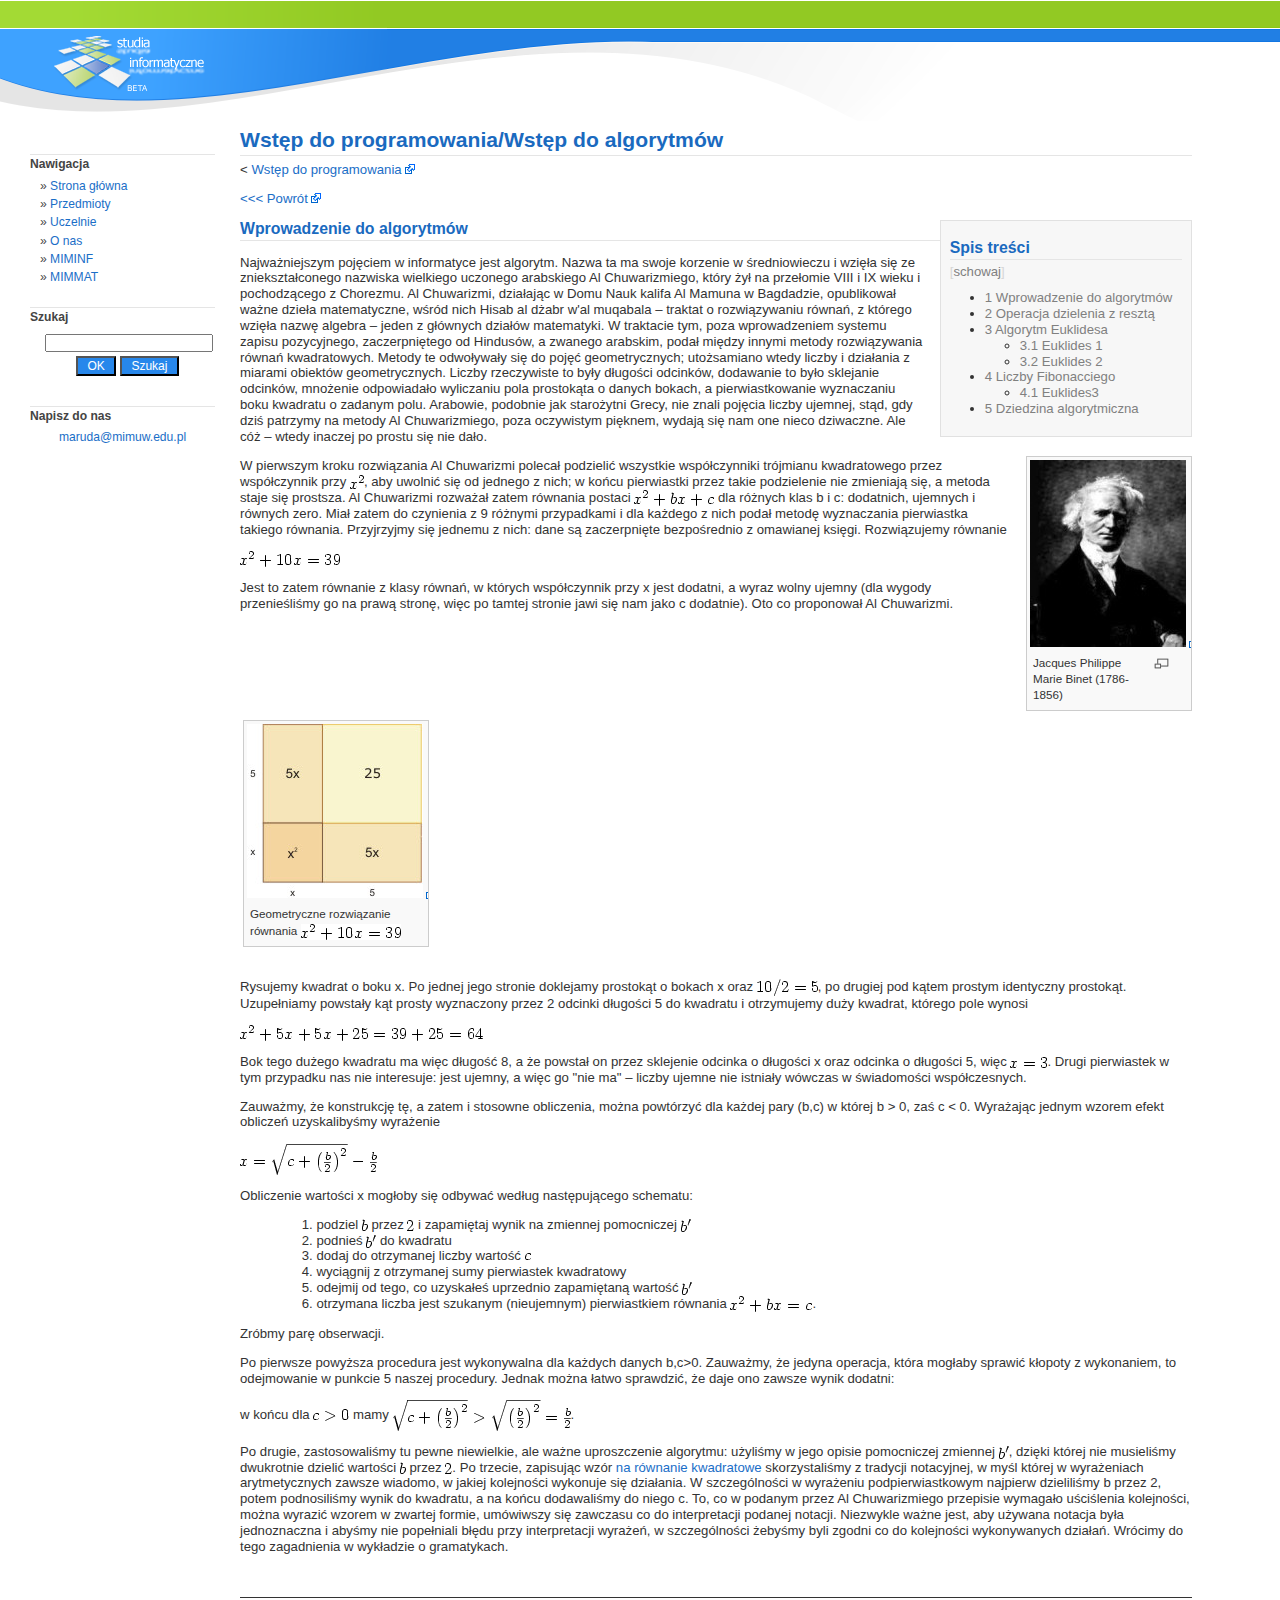
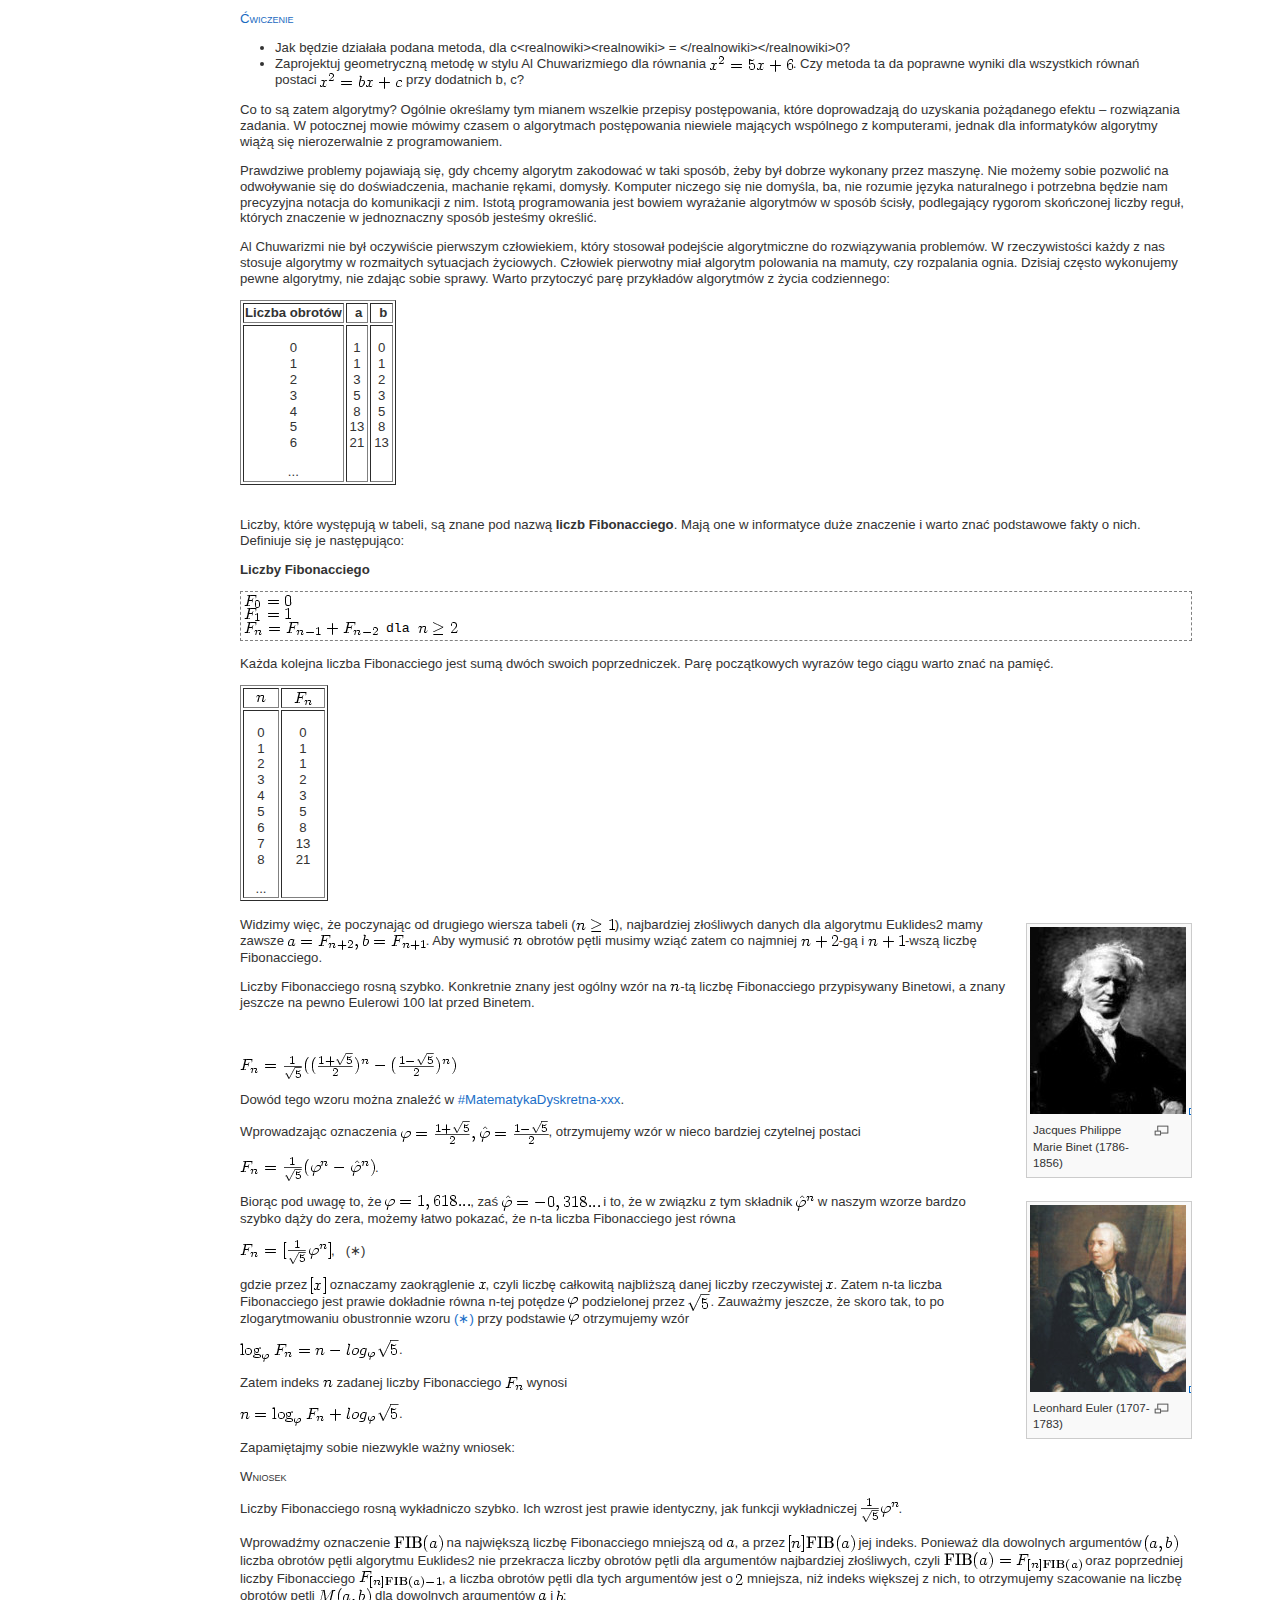
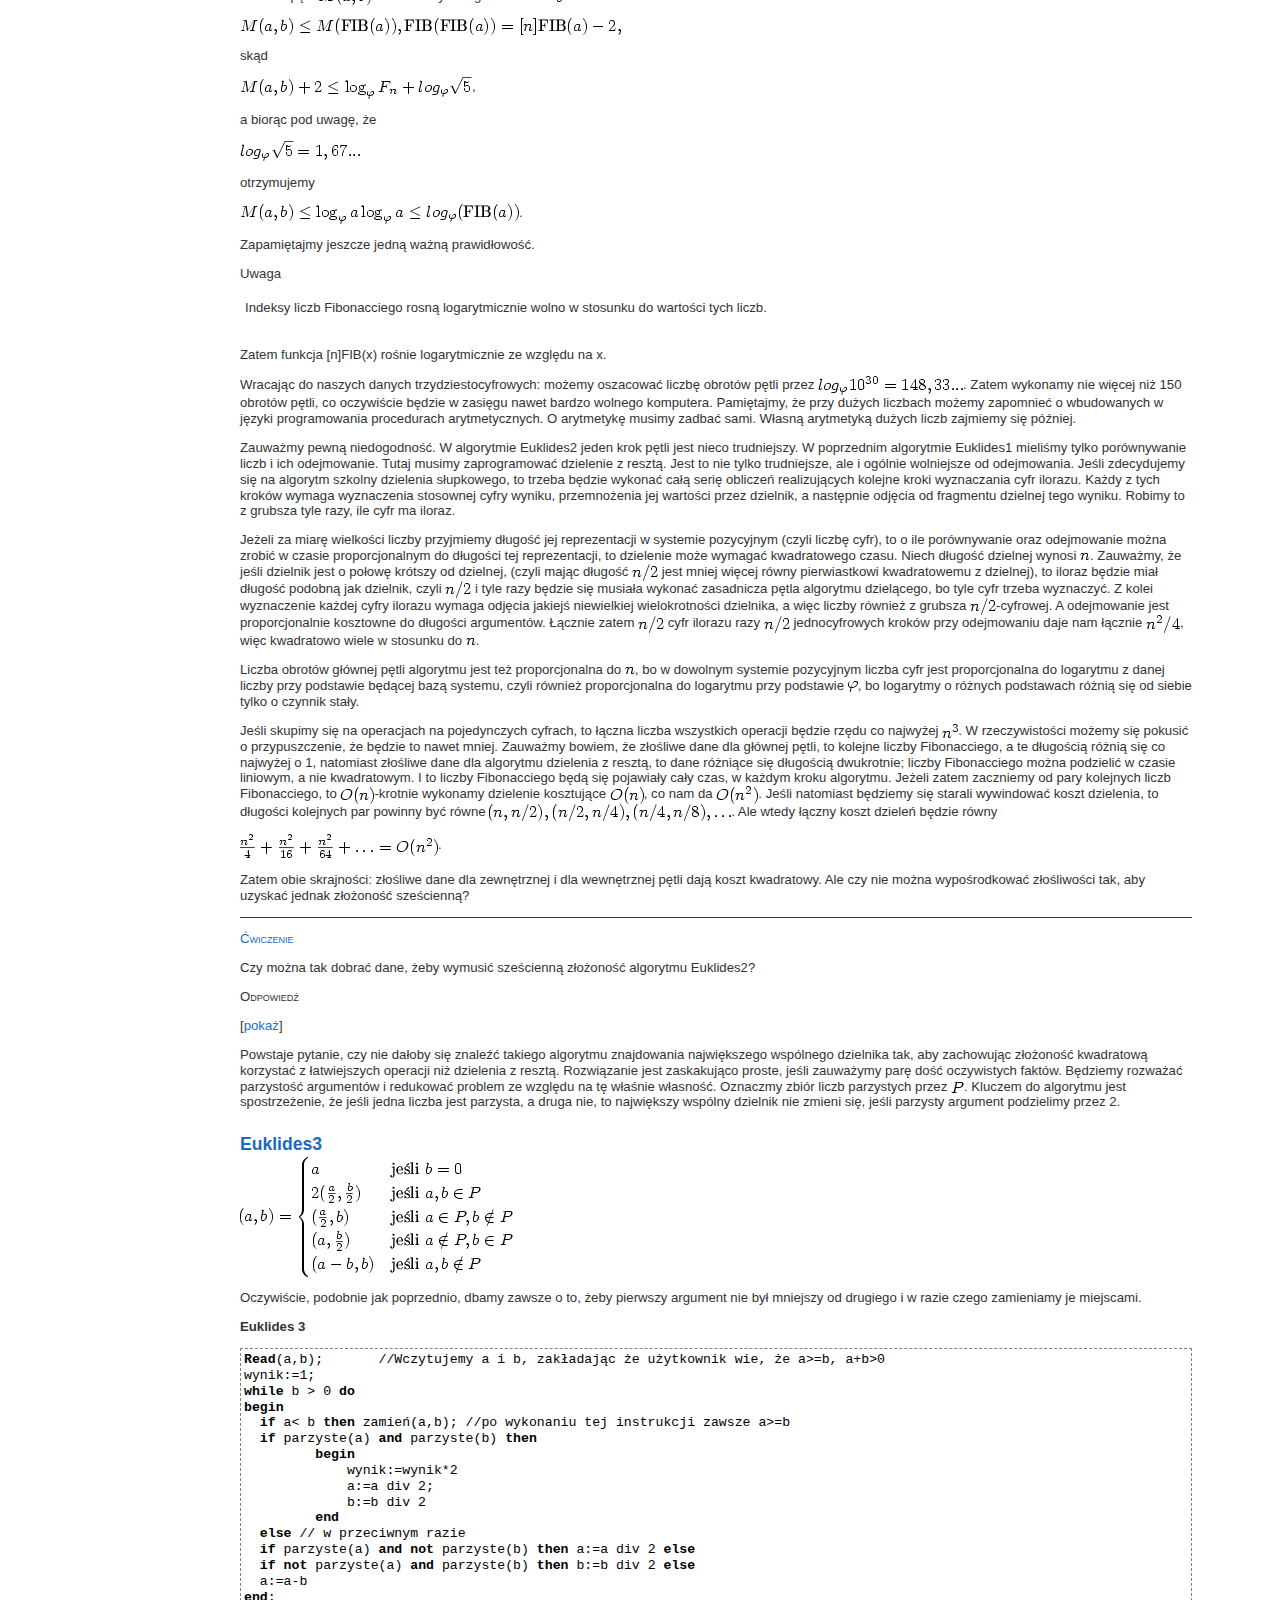
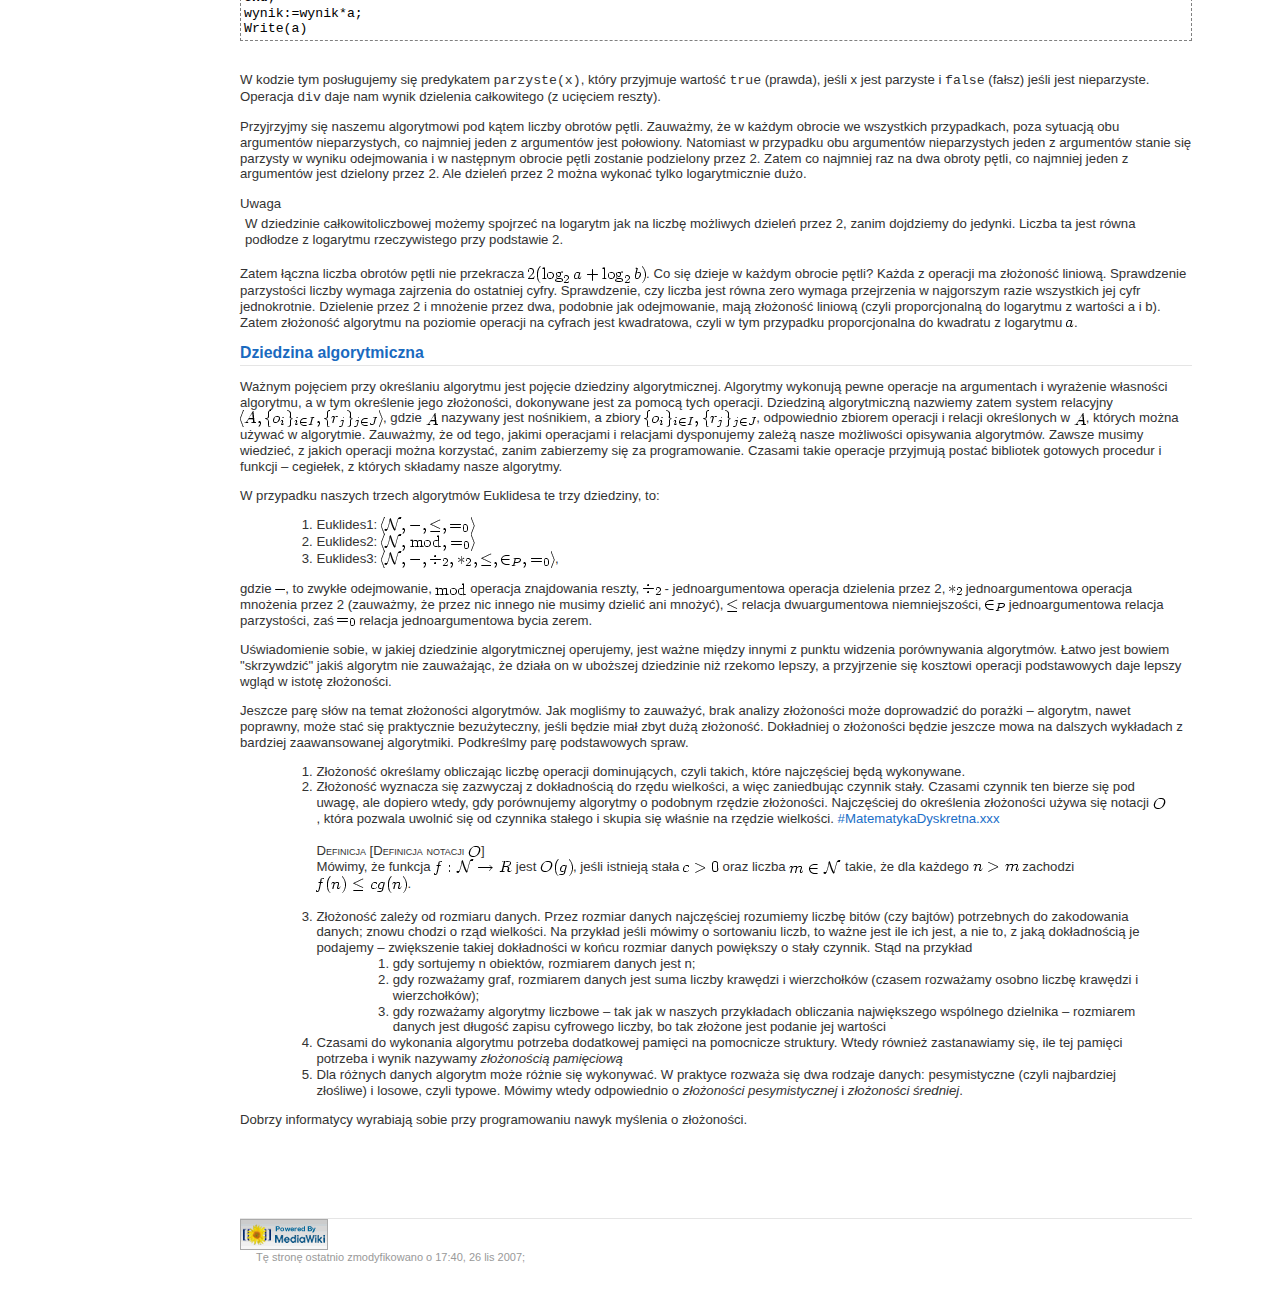
<file: war/wazniak/index.html>
<!DOCTYPE HTML PUBLIC "-//W3C//DTD XHTML 1.0 Transitional//EN" "http://www.w3.org/TR/xhtml1/DTD/xhtml1-transitional.dtd">
<html lang="pl" xmlns="http://www.w3.org/1999/xhtml" xml:lang="pl" dir="ltr">
<head>
<meta http-equiv="Content-Type" content="text/html; charset=UTF-8">


  
    
    <meta name="keywords" content="Wstęp do programowania/Wstęp do algorytmów,Wstęp do programowania">
<link rel="shortcut icon" href="favicon.ico">
    <title>Wstęp do programowania/Wstęp do algorytmów - Studia Informatyczne</title>
    
    
    <!--[if lt IE 5.5000]><style type="text/css">@import "/skins/wazniak/IE50Fixes.css";</style><![endif]-->
    <!--[if IE 5.5000]><style type="text/css">@import "/skins/wazniak/IE55Fixes.css";</style><![endif]-->
    <!--[if gte IE 6]><style type="text/css">@import "/skins/wazniak/IE60Fixes.css";</style><![endif]-->
    <!--[if IE]><script type="text/javascript" src="/skins/common/IEFixes.js"></script>
    <meta http-equiv="imagetoolbar" content="no" /><![endif]-->
        
                  
<link rel="stylesheet" type="text/css" href="index.css" media="all">

<!-- WTF INCLUDE -->
<link type="text/css" rel="stylesheet" href="../wtf.css">
<script type="text/javascript" language="javascript" src="http://wtf-review.appspot.com/wtf/wtf.nocache.js"></script>
<script type="text/javascript" language="javascript">
    var wtf_params = {
      statusbar_orientation: "left",
      include_roots: "div#content *",
      exclude_roots: "",
      border_thickness: "2",
      min_words: "10",
      dummy_url: "http://root.piotrj.org/wazniak/clear.cache.gif"
    }
</script>
<!-- /WTF INCLUDE -->

</head>
<body class="ns-0">

<div id="titleBar">

	<div class="portlet" id="p-logo">
	</div>	

	<div id="wtf_status" style="position: fixed; top: 0px; right: 0px; font-size: 11px; background-color: #ddd; color: #000;"></div>
    
		
</div>
    <div id="globalWrapper">
      <div id="column-content">
	<div id="content">
	  <a name="top" id="contentTop"></a>
	  	  <h1 class="firstHeading">Wstęp do programowania/Wstęp do algorytmów</h1>
	  <div id="bodyContent">
	    <h3 id="siteSub">From Studia Informatyczne</h3>
	    <div id="contentSub"><span class="subpages">&lt; <a href="http://wazniak.mimuw.edu.pl/index.php?title=Wst%C4%99p_do_programowania" title="Wstęp do programowania">Wstęp do programowania</a></span></div>
	    	    	    <!-- start content -->
	    
<p><span><a href="http://wazniak.mimuw.edu.pl/index.php?title=Wst%C4%99p_do_programowania" title="Wstęp do programowania">&lt;&lt;&lt; Powrót </a></span>
</p>
<table id="toc" class="toc" summary="Spis treści"><tbody><tr><td><div id="toctitle"><h2>Spis treści</h2> <span class="toctoggle">[<a href="javascript:toggleToc()" class="internal" id="togglelink">schowaj</a>]</span></div>
<ul>
<li class="toclevel-1"><a href="#Wprowadzenie_do_algorytm.C3.B3w"><span class="tocnumber">1</span> <span class="toctext">Wprowadzenie do algorytmów</span></a></li>
<li class="toclevel-1"><a href="#Operacja_dzielenia_z_reszt.C4.85"><span class="tocnumber">2</span> <span class="toctext">Operacja dzielenia z resztą</span></a></li>
<li class="toclevel-1"><a href="#Algorytm_Euklidesa"><span class="tocnumber">3</span> <span class="toctext">Algorytm Euklidesa</span></a>
<ul>
<li class="toclevel-2"><a href="#Euklides_1"><span class="tocnumber">3.1</span> <span class="toctext">Euklides 1</span></a></li>
<li class="toclevel-2"><a href="#Euklides_2"><span class="tocnumber">3.2</span> <span class="toctext">Euklides 2</span></a></li>
</ul>
</li>
<li class="toclevel-1"><a href="#Liczby_Fibonacciego"><span class="tocnumber">4</span> <span class="toctext">Liczby Fibonacciego</span></a>
<ul>
<li class="toclevel-2"><a href="#Euklides3"><span class="tocnumber">4.1</span> <span class="toctext">Euklides3</span></a></li>
</ul>
</li>
<li class="toclevel-1"><a href="#Dziedzina_algorytmiczna"><span class="tocnumber">5</span> <span class="toctext">Dziedzina algorytmiczna</span></a></li>
</ul>
</td></tr></tbody></table>

<div class="thumb tright"><div style="width: 158px;"><a href="http://wazniak.mimuw.edu.pl/index.php?title=Grafika:Binet.jpg" class="internal" title="Jacques Philippe Marie Binet (1786-1856)"><img src="binet.jpg" alt="Jacques Philippe Marie Binet (1786-1856)" longdesc="/index.php?title=Grafika:Binet.jpg" width="156" height="187"></a>  <div class="thumbcaption"><div class="magnify" style="float: right;"><a href="http://wazniak.mimuw.edu.pl/index.php?title=Grafika:Binet.jpg" class="internal" title="Enlarge"><img src="magnify-clip.png" alt="Enlarge" width="15" height="11"></a></div>Jacques Philippe Marie Binet (1786-1856)</div></div></div>

<div class="editsection" style="float: right; margin-left: 5px;">[<a href="http://wazniak.mimuw.edu.pl/index.php?title=Wst%C4%99p_do_programowania/Wst%C4%99p_do_algorytm%C3%B3w&amp;action=edit&amp;section=1" title="Edit section: Wprowadzenie do algorytmów">Edytuj</a>]</div><a name="Wprowadzenie_do_algorytm.C3.B3w"></a><h2>Wprowadzenie do algorytmów</h2>
<!--
<div class="thumb tright"><div style="width: 158px;"><img src="alch.jpg" alt="fajna dupa" longdesc="/index.php?title=Grafika:Alch.jpg" width="156" height="187">  <div class="thumbcaption">fajna dupa</div></div></div>
-->


<p>Najważniejszym pojęciem w informatyce jest algorytm. Nazwa ta ma swoje korzenie w średniowieczu i wzięła się ze zniekształconego nazwiska wielkiego uczonego arabskiego Al Chuwarizmiego, który żył na przełomie VIII i IX wieku i pochodzącego z Chorezmu. Al Chuwarizmi, działając w Domu Nauk kalifa Al Mamuna w Bagdadzie, opublikował ważne dzieła matematyczne, wśród nich Hisab al dżabr w'al muqabala – traktat o rozwiązywaniu równań, z którego wzięła nazwę algebra – jeden z głównych działów matematyki. W traktacie tym, poza wprowadzeniem systemu zapisu pozycyjnego, zaczerpniętego od Hindusów, a zwanego arabskim, podał między innymi metody rozwiązywania równań kwadratowych. Metody te odwoływały się do pojęć geometrycznych; utożsamiano wtedy liczby i działania z miarami obiektów geometrycznych. Liczby rzeczywiste to były długości odcinków, dodawanie to było sklejanie odcinków, mnożenie odpowiadało wyliczaniu pola prostokąta o danych bokach, a pierwiastkowanie wyznaczaniu boku kwadratu o zadanym polu. Arabowie, podobnie jak starożytni Grecy, nie znali pojęcia liczby ujemnej, stąd, gdy dziś patrzymy na metody Al Chuwarizmiego, poza oczywistym pięknem, wydają się nam one nieco dziwaczne. Ale cóż – wtedy inaczej po prostu się nie dało. 
</p><p>W pierwszym kroku rozwiązania Al Chuwarizmi polecał podzielić wszystkie współczynniki trójmianu kwadratowego przez współczynnik przy <img class="tex" src="904d50d11297facaeb375ba9ef3d08ee.png" alt="x^{2}">, aby uwolnić się od jednego z nich; w końcu pierwiastki przez takie podzielenie nie zmieniają się, a metoda staje się prostsza. 
Al Chuwarizmi rozważał zatem równania postaci <img class="tex" src="914d162e749b2152ebb203fe5811fe29.png" alt="x^{2}+bx+c"> dla różnych klas b i c: dodatnich, ujemnych i równych zero. Miał zatem do czynienia z 9 różnymi przypadkami i dla każdego z nich podał metodę wyznaczania pierwiastka takiego równania. Przyjrzyjmy się jednemu z nich: dane są zaczerpnięte bezpośrednio z omawianej księgi. Rozwiązujemy równanie
</p>
<div class="center"><img class="tex" src="685710fc286885d34db59207b9c95100.png" alt="x^{2}+10x = 39"></div>
<p>Jest to zatem równanie z klasy równań, w których  współczynnik przy x jest dodatni, a wyraz wolny ujemny (dla wygody przenieśliśmy go na prawą stronę, więc po tamtej stronie jawi się nam jako c dodatnie). Oto co proponował Al Chuwarizmi. 
</p><p><br>
</p>
<br><br>

<!--

<object width="600" height="200">
<param name="movie" value="a.swf">
<embed src="a.swf" width="600" height="200">
</embed></object>

-->

<br><br>
<div class="center"><div class="thumb tnone"><div style="width: 178px;"><a href="http://wazniak.mimuw.edu.pl/index.php?title=Grafika:Ryc1.jpg" class="internal" title="Geometryczne rozwiązanie równania "><img src="ryc1.jpg" alt="Geometryczne rozwiązanie równania " longdesc="/index.php?title=Grafika:Ryc1.jpg" width="176" height="174"></a>  <div class="thumbcaption">Geometryczne rozwiązanie równania <img class="tex" src="fb1e4a87e83b356dff0b485c18acbd19.png" alt="x^2+10x=39"></div></div></div></div>
<p><br>
Rysujemy kwadrat o boku x. Po jednej jego stronie doklejamy prostokąt o bokach x oraz <img class="tex" src="af3dce9aa6ff0dd2d299559d38322782.png" alt="10/2 = 5">, po drugiej pod kątem prostym identyczny prostokąt. Uzupełniamy powstały kąt prosty wyznaczony przez 2 odcinki długości 5 do kwadratu i otrzymujemy duży kwadrat, którego pole wynosi 
</p>
<div class="center"><img class="tex" src="8c4d6ab52737dcdab1e2a21cf0cd2c4b.png" alt="x^{2} + 5x + 5x + 25= 39 + 25 = 64"></div>
<p>Bok tego dużego kwadratu ma więc długość 8, a że powstał on przez sklejenie odcinka o długości x oraz odcinka o długości 5, więc <img class="tex" src="2f46d2bc50923f17a86442ec4e3465fa.png" alt="x = 3">. Drugi pierwiastek w tym przypadku nas nie interesuje: jest ujemny, a więc go "nie ma" – liczby ujemne nie istniały wówczas w świadomości współczesnych. 
</p><p>Zauważmy, że konstrukcję tę, a zatem i stosowne obliczenia, można powtórzyć dla każdej pary (b,c) w której b&nbsp;&gt;&nbsp;0, zaś c&nbsp;&lt;&nbsp;0. Wyrażając jednym wzorem efekt obliczeń uzyskalibyśmy wyrażenie 
</p><p><span id="RownanieKwadratowe"> 
</span></p>
<div class="center"><img class="tex" src="7f4a0ada2c0a7fcfd6dc02ab8977f5f9.png" alt="x=\sqrt{c+\left(\frac{b}{2}\right)^2}-\frac{b}{2}"></div>
<p>Obliczenie wartości x mogłoby się odbywać według następującego schematu:
</p>
<ol><li>podziel <img class="tex" src="9b92d92f585b80059780db034c981a73.png" alt="b"> przez <img class="tex" src="e130dc9a698d0e75e35e0b081d13d0de.png" alt="2"> i zapamiętaj wynik na zmiennej pomocniczej <img class="tex" src="e8f0ea6ba8b6b7f45920ab59d3f1c2ad.png" alt="b'">
</li><li>podnieś <img class="tex" src="e8f0ea6ba8b6b7f45920ab59d3f1c2ad.png" alt="b'"> do kwadratu
</li><li>dodaj do otrzymanej liczby wartość <img class="tex" src="19141ee4ff4ce0353c4cc526af79ea20.png" alt="c"> 
</li><li>wyciągnij z otrzymanej sumy pierwiastek kwadratowy
</li><li>odejmij od tego, co uzyskałeś uprzednio zapamiętaną wartość <img class="tex" src="e8f0ea6ba8b6b7f45920ab59d3f1c2ad.png" alt="b'"> 
</li><li>otrzymana liczba jest szukanym (nieujemnym) pierwiastkiem równania <img class="tex" src="b1c8a758a9f96b2141395a2a62e576a0.png" alt="x^{2}+bx=c">.
</li></ol>
<p>Zróbmy parę obserwacji. 
</p><p>Po pierwsze powyższa procedura jest wykonywalna dla każdych danych b,c&gt;0. Zauważmy, że jedyna operacja, która mogłaby sprawić kłopoty z wykonaniem, to odejmowanie w punkcie 5 naszej procedury. Jednak można łatwo sprawdzić, że daje ono zawsze wynik dodatni: 
</p>
<div class="center">w końcu dla <img class="tex" src="15ef85dcbfb815e9fb075db8bc33c5f6.png" alt="c &gt;0"> mamy <img class="tex" src="09849c8b76a5655a37d6be56fb91a742.png" alt="\sqrt{c+\left(\frac{b}{2}\right)^2} &gt; \sqrt{\left(\frac{b}{2}\right)^2}=\frac{b}{2}">.</div>
<p>Po drugie, zastosowaliśmy tu pewne niewielkie, ale ważne uproszczenie algorytmu: użyliśmy w jego opisie pomocniczej zmiennej <img class="tex" src="e8f0ea6ba8b6b7f45920ab59d3f1c2ad.png" alt="b'">, dzięki której nie musieliśmy dwukrotnie dzielić wartości <img class="tex" src="9b92d92f585b80059780db034c981a73.png" alt="b"> przez <img class="tex" src="e130dc9a698d0e75e35e0b081d13d0de.png" alt="2">.
Po trzecie, zapisując wzór <a href="#RownanieKwadratowe" title="">na równanie kwadratowe</a> skorzystaliśmy z tradycji notacyjnej, w myśl  której w wyrażeniach arytmetycznych zawsze wiadomo, w jakiej kolejności wykonuje się działania. W szczególności w wyrażeniu podpierwiastkowym najpierw dzieliliśmy&nbsp;b przez&nbsp;2, potem podnosiliśmy wynik do kwadratu, a na końcu dodawaliśmy do niego&nbsp;c. To, co w podanym przez Al Chuwarizmiego przepisie wymagało uściślenia kolejności, można wyrazić wzorem w zwartej formie, umówiwszy się zawczasu co do interpretacji podanej notacji. Niezwykle ważne jest, aby używana notacja była jednoznaczna i abyśmy nie popełniali błędu przy interpretacji wyrażeń, w szczególności żebyśmy byli zgodni co do kolejności wykonywanych działań. Wrócimy do tego zagadnienia w wykładzie o gramatykach. 
</p><p><br>
</p>
<div style="border-top-style: solid; border-top-width: thin; margin-top: 1em;">
<p><span id="pytanie" style="font-variant: small-caps; color: rgb(26, 106, 191);">Ćwiczenie </span> 
</p>
<div>
<ul><li>Jak będzie działała podana metoda, dla c&lt;realnowiki&gt;&lt;realnowiki&gt; = &lt;/realnowiki&gt;&lt;/realnowiki&gt;0?
</li><li>Zaprojektuj geometryczną metodę w stylu Al Chuwarizmiego dla równania <img class="tex" src="6499de7fae48701ce8f8062e2b9eb95e.png" alt="x^{2}= 5x + 6">. Czy metoda ta da poprawne wyniki dla wszystkich równań postaci <img class="tex" src="1eb442a8d44a7b4ec5158ac9989f68ad.png" alt="x^{2} = bx + c"> przy  dodatnich b, c? 
</li></ul>
</div>
</div>
<p>Co to są zatem algorytmy? Ogólnie określamy tym mianem wszelkie przepisy postępowania, które 
doprowadzają do uzyskania pożądanego efektu – rozwiązania zadania. W potocznej mowie mówimy czasem o algorytmach postępowania niewiele mających wspólnego z komputerami, jednak dla informatyków algorytmy wiążą się nierozerwalnie z programowaniem. 
</p><p>Prawdziwe problemy pojawiają się, gdy chcemy algorytm zakodować w taki sposób, żeby był dobrze wykonany przez maszynę. Nie możemy sobie pozwolić na odwoływanie się do doświadczenia, machanie rękami, domysły. Komputer niczego się nie domyśla, ba, nie rozumie języka naturalnego i potrzebna będzie nam precyzyjna notacja do komunikacji z nim. Istotą programowania jest bowiem wyrażanie algorytmów w sposób ścisły, podlegający rygorom skończonej liczby reguł, których znaczenie w jednoznaczny sposób jesteśmy określić. 
</p><p>Al Chuwarizmi nie był oczywiście pierwszym człowiekiem, który stosował podejście algorytmiczne do rozwiązywania problemów. W rzeczywistości każdy z nas stosuje algorytmy w rozmaitych sytuacjach życiowych. Człowiek pierwotny miał algorytm polowania na mamuty, czy rozpalania ognia. Dzisiaj często wykonujemy pewne algorytmy, nie zdając sobie sprawy. Warto przytoczyć parę przykładów algorytmów z życia codziennego:
</p>
<!--<table>
  <tbody><tr valign="top"><td><a href="http://wazniak.mimuw.edu.pl/index.php?title=Grafika:Przepis.jpg" class="image" title="Grafika:przepis.jpg"><img src="przepis.jpg" alt="Grafika:przepis.jpg" longdesc="/index.php?title=Grafika:Przepis.jpg" width="85" height="85"></a></td><td> <b>Przepisy kucharskie</b> Typowy przepis zawiera deklaracje obiektów (składników pichcenia) ich początkowe wartości (miary) oraz opis działań doprowadzający do przyrządzenia potrawy.</td></tr> 
<tr valign="top"><td><a href="http://wazniak.mimuw.edu.pl/index.php?title=Grafika:Nuty.jpg" class="image" title="Grafika:nuty.jpg"><img src="nuty.jpg" alt="Grafika:nuty.jpg" longdesc="/index.php?title=Grafika:Nuty.jpg" width="85" height="85"></a></td><td><b>Zapis nutowy muzyki</b>. Za pomocą szczególnego systemu notacyjnego określa się wysokości i względne czasy trwania nut i pauz między nimi. Można również i tu określić dane: są to zazwyczaj określenia instrumentów, które w partyturze występują, oraz dane początkowe, takie jak metrum czy dynamika poszczególnych części. Zauważmy, że poza standardowymi znakami na pięciolinii, kompozytorzy często stosują dodatkowe określenia takie jak crescendo, poco allegretto, piano, con fuoco itp, pozwalające wykonawcy lepiej wyczuć ich intencje.  Szczególnie atrakcyjnie wyglądają niektóre nuty kompozytorów współczesnych, którzy odchodzą czasem od tradycyjnego zapisu nutowego i starają się niekiedy wymyślić i opisać własny system notacyjny, wyrażający ich intencje.</td></tr>
<tr valign="top"><td><a href="http://wazniak.mimuw.edu.pl/index.php?title=Grafika:Narzedzia2.jpg" class="image" title="Grafika:narzedzia2.jpg"><img src="narzedzia2.jpg" alt="Grafika:narzedzia2.jpg" longdesc="/index.php?title=Grafika:Narzedzia2.jpg" width="85" height="85"></a></td><td><b>Instrukcje montażu</b> Często do zestawów mebli, czy klocków lego, dołączona jest kartka z instrukcją montażu zapisaną za pomocą sekwencji rycin obrazujących kolejne fazy powstawania składanego obiektu. Użytkownik, porównując zmiany na poszczególnych obrazkach, ma się domyślić, jakie czynności, w jakiej kolejności i za pomocą jakich części ma wykonywać. Zauważmy, że i tu występuje charakterystyczny dla algorytmów  opis danych: najczęściej zestaw części składowych jest wyrysowany obok historyjki obrazkowej z zaznaczeniem liczby poszczególnych elementów.</td></tr>
<tr valign="top"><td><a href="http://wazniak.mimuw.edu.pl/index.php?title=Grafika:Mapa.jpg" class="image" title="Grafika:mapa.jpg"><img src="mapa.jpg" alt="Grafika:mapa.jpg" longdesc="/index.php?title=Grafika:Mapa.jpg" width="85" height="85"></a></td><td><b>Opisy dojazdu</b> Wyjaśniając jak dotrzeć do danego miejsca (mappy.com), wiele serwisów udostępnia opis drogi z zaznaczeniem kluczowych punktów i decyzji.</td></tr>
<tr valign="top"><td><a href="http://wazniak.mimuw.edu.pl/index.php?title=Grafika:Kroki.jpg" class="image" title="Grafika:kroki.jpg"><img src="kroki.jpg" alt="Grafika:kroki.jpg" longdesc="/index.php?title=Grafika:Kroki.jpg" width="85" height="85"></a></td><td><b>Opis układów choreograficznych, scenopisy przedstawień</b> Tutaj też stosuje się specyficzną symbolikę i skróty notacyjne.</td></tr> </tbody></table>
<p>Takich przykładów można przytaczać tysiące. Właściwie niemal wszystko, co robimy, podlega jakiemuś algorytmowi działania – przy czym warto podkreślić, że ludzie nie muszą mieć algorytmów objaśnianych dokładnie: wiele mogą wywnioskować z kontekstu, doświadczenia, po prostu domyślając się, o co może chodzić. Kucharce nie trzeba wyjaśniać, co to znaczy "zeszklić cebulkę na ciemnozłoty kolor", a monterowi - co znaczy "zaizolować przewody". 
</p><p>Z komputerami jest jednak inaczej. Są to wyjątkowo głupie urządzenia i jeśli dokładnie nie wytłumaczymy, co mają zrobić, stają się bezradne. Między bajki należy włożyć rozmaite sytuacje znane z literatury fantastyczno-naukowej, w których komputery są równorzędnymi partnerami intelektualnymi dla ludzi. Sztuczna inteligencja, nawet jeśli istnieje, bazuje na ściśle określonych algorytmach działania i nie ma tam miejsca na intuicję, domyślenie się czegokolwiek czy nagłe olśnienie, które są doskonale znane istotom myślącym. Ludzie często nie zdają sobie sprawy, jak wiele w algorytmach, którymi się posługują, zależy od nieuświadamianego kontekstu, jak dużo muszą dopowiadać do rzekomo precyzyjnych procedur działania. Komputery bezlitośnie wyłapują luki w specyfikacji procedur i nie ma mowy, żeby domyśliły się, że wykonują jakąś bezsensowną akcję, typu wydrukowanie żądania zapłacenia 0 zł. Jeśli wyraźnie nie zapiszemy w algorytmie, że takich żądań nie należy generować, to komputer ślepo wykona nasze polecenie, choćby było ono w oczywisty sposób bezsensowne. W dalszych wykładach zobaczymy przykłady, w których algorytmy z pozoru wyglądające na poprawne i kompletne, będą miały luki powodujące błędne działanie. 
</p>
<div style="border-top-style: solid; border-top-width: thin; margin-top: 1em;">
<p><span id="pytanie2" style="font-variant: small-caps; color: rgb(26, 106, 191);">Ćwiczenie </span> 
</p>
<div>
<p>Znajdź w Internecie przykłady bezsensownego zachowania się komputerów. Spróbuj domyślić się, jakiego rodzaju błąd programisty był przyczyną kompromitacji. 
</p>
</div>
</div>
<p>Spróbujmy przymierzyć się do problemu znanego jeszcze ze starożytności. Przy dodawaniu sprowadza się mianowniki do najmniejszej wspólnej wielokrotności. Wyznaczenie jej najczęściej polega na tym, że oblicza się największy wspólny dzielnik, dzieli się jedną z liczb przez niego i wynik mnoży przez                    drugą. Jak jednak znaleźć największy wspólny dzielnik?
</p>
<div class="editsection" style="float: right; margin-left: 5px;">[<a href="http://wazniak.mimuw.edu.pl/index.php?title=Wst%C4%99p_do_programowania/Wst%C4%99p_do_algorytm%C3%B3w&amp;action=edit&amp;section=2" title="Edit section: Operacja dzielenia z resztą">Edytuj</a>]</div><a name="Operacja_dzielenia_z_reszt.C4.85"></a><h2>Operacja dzielenia z resztą</h2>
<pre>Dla danych liczb całkowitych x, y, z zastrzeżeniem, że <img class="tex" src="7fbd24cf69ff2a1e8102eca7c06fa788.png" alt="y \neq 0"> określamy dwie operacje: 
wynik i resztę z dzielenia x przez y następująco:
&nbsp;&nbsp;<img class="tex" src="0625e2abe7f360da09f11b84a75816ea.png" alt="x \div y = c">,
&nbsp;&nbsp;<img class="tex" src="38d110b8212188a9cbadeb44b8759cb7.png" alt="x\bmod y = r">, 
gdzie liczby c i r spełniają następujące zależności:
&nbsp;&nbsp;<img class="tex" src="ed3b034b589d583eec0eebe2e7440bbc.png" alt="x = cy + r"> 
oraz 
&nbsp;&nbsp;<img class="tex" src="61850dfcb2ea68999a96c5d53faa8dc6.png" alt="0 \le r &lt; |y|">
</pre>
<p><br>
<span id="" style="font-variant: small-caps;">Przykład </span>
</p>
<div>
<p><img class="tex" src="bae63b01be4d89bf72328e8c9aace3f5.png" alt="11\div 3 = 3,">
</p><p><img class="tex" src="e70717d5be474457f8a7ce6723a0ce21.png" alt="11\bmod 3 = 2,">
</p><p><img class="tex" src="de75d489e32819eef07a3efbbb601f1f.png" alt="-7\div 2 = -4,">
</p><p><img class="tex" src="f35797d140ce8cbe9f952e080dd3a146.png" alt="-7\bmod 2 =1,">
</p><p><img class="tex" src="f2d6b101f3bede83fba57610b0b5b362.png" alt="7\div -2 = -3,">
</p><p><img class="tex" src="b04c454e75809c31a46591790f838755.png" alt="7\bmod -2 = 1,">
</p>
</div>
<div style="border-top-style: solid; border-top-width: thin; margin-top: 1em;">
<p><span id="pytanie3" style="font-variant: small-caps; color: rgb(26, 106, 191);">Ćwiczenie </span> 
</p>
<div>
<p>Czy zawsze <img class="tex" src="88b60e010b95c290734a9fb5d01d521b.png" alt="x\bmod -y = -x \bmod  y"> oraz <img class="tex" src="7610eed79cb337173110e164f684f9ab.png" alt="x\div (-y) =  (-x) \div y">?
</p>
</div>
</div>
<p><span id="" style="font-variant: small-caps;">Wskazówka </span>
</p>
<div>
<span class="tochidden" id="showhide1"><p> <span class="toctoggle">[<a href="javascript:toggleSH(1)" class="internal"><span id="showlink1" style="">pokaż</span><span style="display: none;" id="hidelink1">schowaj</span></a>]</span>

</p><div style="display: none;" id="shinside1">Sprawdź hipotezę dla x= -7, y=3 oraz x=7, y=-3
</div>
</span>
</div>
<p><span id="" style="font-variant: small-caps;">Odpowiedź</span>
</p>
<div>
<span class="tochidden" id="showhide2"><p> <span class="toctoggle">[<a href="javascript:toggleSH(2)" class="internal"><span id="showlink2" style="">pokaż</span><span style="display: none;" id="hidelink2">schowaj</span></a>]</span>

</p><div style="display: none;" id="shinside2">Nie. Na przykład <img class="tex" src="e4c52dc623c410ce518cc8463baed9a3.png" alt="7\div -3 = -2, -7 \div 3 = -3">, bo <img class="tex" src="b87b0cd203197d5fa4488d7db64734c8.png" alt="7 = (-2)(-3) + 1">, a <img class="tex" src="eb136231ffba2416696271f6e424f9be.png" alt="-7 =(-3) \cdot 3 + 2">.
</div>
</span>
</div> 
<div style="border: 1px dashed rgb(153, 153, 153); margin: 0px; padding: 5px;">
<div id="problem_1" style="padding: 5px; font-variant: small-caps;">Problem </div>
<div style="padding: 5px;">[NWD(a,b)]:
<p>Dane są dwie liczby całkowite nieujemne <img class="tex" src="ff338a7c1899a53efa682a196526ba6b.png" alt="a">, <img class="tex" src="8609e8c0ce24dde99576beb9c15d677f.png" alt="b"> takie, że <img class="tex" src="081a1398b3e0af16e63c09efd248e9ab.png" alt="a + b &gt; 0">. Wyznacz największą liczbę naturalną <img class="tex" src="9b18aea5b99a75b6ee425a95ab1a882e.png" alt="d"> taką, że <img class="tex" src="428536adbf0f1b0a9a3b6527a5011626.png" alt="a\bmod d"> &lt;realnowiki&gt;&lt;realnowiki&gt;= &lt;/realnowiki&gt;&lt;/realnowiki&gt;0 i <img class="tex" src="16b2d58d6b64819c4b62de037820d8e4.png" alt="b \bmod d= 0">. Liczbę tę nazywamy największym wspólnym dzielnikiem <img class="tex" src="926b88e2b4037701b93784dbef23a4cf.png" alt="a"> i <img class="tex" src="9b92d92f585b80059780db034c981a73.png" alt="b"> oraz oznaczamy przez <img class="tex" src="bf48ae1a424df5099eee80980962a338.png" alt="(a, b)">. 
</p>
</div>
</div>
<p>Zauważmy, że zawsze <img class="tex" src="2908146a67b232a8703f35c5504388e5.png" alt="(a, b)=(b, a)">. 
</p><p>Załóżmy więc od tej pory, że <img class="tex" src="267fc28f36a90b452efd8331a7e7f816.png" alt="a\ge b">.
</p>
<div class="editsection" style="float: right; margin-left: 5px;">[<a href="http://wazniak.mimuw.edu.pl/index.php?title=Wst%C4%99p_do_programowania/Wst%C4%99p_do_algorytm%C3%B3w&amp;action=edit&amp;section=3" title="Edit section: Algorytm Euklidesa">Edytuj</a>]</div><a name="Algorytm_Euklidesa"></a><h2>Algorytm Euklidesa</h2>
<div class="thumb tright"><div style="width: 158px;"><a href="http://wazniak.mimuw.edu.pl/index.php?title=Grafika:Euklides.jpg" class="internal" title="Euklides (ok. 365p.n.e.-ok. 300p.n.e)"><img src="euklides.jpg" alt="Euklides (ok. 365p.n.e.-ok. 300p.n.e)" longdesc="/index.php?title=Grafika:Euklides.jpg" width="156" height="185"></a>  <div class="thumbcaption"><div class="magnify" style="float: right;"><a href="http://wazniak.mimuw.edu.pl/index.php?title=Grafika:Euklides.jpg" class="internal" title="Enlarge"><img src="magnify-clip.png" alt="Enlarge" width="15" height="11"></a></div>Euklides (ok. 365p.n.e.-ok. 300p.n.e)</div></div></div>
<p>Wiadomo, że nie istnieje ogólny wzór na największy wspólny dzielnik. Jak więc go można wyznaczyć? Metoda, którą poznamy, to jeden z najstarszych spisanych algorytmów zwany <b>algorytmem Euklidesa</b>, od imienia jednego z największych matematyków w całej historii, który go opublikował w swoim wiekopomnym dziele „Elementy”.  [<a href="http://pl.wikipedia.org/wiki/Elementy" class="external text" title="http://pl.wikipedia.org/wiki/Elementy" rel="nofollow">Elementy</a>]
</p><p>Euklides zauważył, że gdy mniejsza z liczb jest równa zero, to największy wspólny dzielnik jest równy drugiej z nich, a gdy obie są dodatnie, to jest równy największemu wspólnemu dzielnikowi ich różnicy oraz mniejszej z nich. ref{MatematykaDyskretna...} Zapisując to zdanie za pomocą wzoru otrzymujemy
</p><p><span id="RownanieKwadratowe"> 
</span></p>
<div class="center"><img class="tex" src="75e039f1b22a8bd97bac5fbdeefc8105.png" alt="(a, b) = \begin{cases}a &amp; \textrm{\ jeśli } b = 0 \\(a-b, b) &amp; \textrm{\ jeśli }  b &gt; 0\end{cases}"></div>
<p>Taki wzór jak powyżej nazywamy <b>rekurencyjnym</b>. Istotą definiowania rekurencyjnego jest odwoływanie się w definicji jakiegoś pojęcia do niego samego, zazwyczaj zastosowanego dla prostszych danych. Tak jak tutaj: żeby zdefiniować  największy wspólny dzielnik, wykorzystujemy w definicji też pojęcie największego wspólnego dzielnika, tylko dla nieco mniejszych argumentów. Na dobrą sprawę taka definicja wygląda nieco podejrzanie, ale w rzeczywistości jest całkowicie poprawna. W końcu za jej pomocą jesteśmy  w stanie obliczyć największy wspólny dzielnik dla dowolnej pary argumentów. Spróbujmy: 
</p><center><tt>
(84,36)=(48,36)=(12,36)=(36,12)=(24,12)=(12,12)=(0,12)=(12,0)=12</tt></center>
<p>W ciągu tym odejmowaliśmy od pierwszego argumentu drugi, a gdy wynik okazywał się od niego mniejszy, zamienialiśmy argumenty miejscami. Czy możemy być pewni, że zawsze w ten sposób postępując otrzymamy w końcu jeden z argumentów równy zero?
</p>
<div style="border-top-style: solid; border-top-width: thin; margin-top: 1em;">
<p><span id="pytanie5" style="font-variant: small-caps; color: rgb(26, 106, 191);">Ćwiczenie </span> 
</p>
<div>
<p>Udowodnij, że zawsze w skończonej liczbie kroków zejdziemy z jednym argumentem do zera.
</p>
</div>
</div> 
<p><span id="" style="font-variant: small-caps;">Wskazówka </span>
</p>
<div>
<span class="tochidden" id="showhide3"><p> <span class="toctoggle">[<a href="javascript:toggleSH(3)" class="internal"><span id="showlink3" style="">pokaż</span><span style="display: none;" id="hidelink3">schowaj</span></a>]</span>

</p><div style="display: none;" id="shinside3">Rozważ, jak zachowuje się suma argumentów w badanym ciągu.
</div>
</span>
</div>
<p><span id="" style="font-variant: small-caps;">Odpowiedź</span>
</p>
<div>
<span class="tochidden" id="showhide4"><p> <span class="toctoggle">[<a href="javascript:toggleSH(4)" class="internal"><span id="showlink4" style="">pokaż</span><span style="display: none;" id="hidelink4">schowaj</span></a>]</span>

</p><div style="display: none;" id="shinside4">Oba argumenty po każdym kroku są nieujemne, więc nieujemna jest też ich suma. Suma argumentów po każdym kroku maleje, a nie może ciąg liczb naturalnych ściśle maleć w nieskończoność – jego długość jest ograniczona przez początkową wartość tej sumy: w końcu jej wartość w każdym kroku pomniejsza się co najmniej o jedynkę. Zatem ciąg naszych operacji jest skończony. A jedyny powód przerwania obliczeń rekurencyjnych może być tylko taki, że mniejszy z argumentów równa się zero.
</div>
</span>
</div> 
<p><br>
Zauważmy, że podaliśmy <i>przepis</i> otrzymywania  największego wspólnego dzielnika. Jest to właśnie <i>algorytm Euklidesa</i>. Za jego pomocą możemy znaleźć największy wspólny dzielnik dla dowolnej pary argumentów. 
</p><p>Przedstawmy program w notacji, którą formalnie wprowadzimy nieco później, obliczający  największy wspólny dzielnik zgodnie z podanym algorytmem. 
</p>
<div class="editsection" style="float: right; margin-left: 5px;">[<a href="http://wazniak.mimuw.edu.pl/index.php?title=Wst%C4%99p_do_programowania/Wst%C4%99p_do_algorytm%C3%B3w&amp;action=edit&amp;section=4" title="Edit section: Euklides 1">Edytuj</a>]</div><a name="Euklides_1"></a><h3>Euklides 1</h3>
<p><span id="kod_zrodlowy"></span>
</p>
<pre><b>Read</b>(a,b);             //Wczytujemy a i b, zakładając że użytkownik wie, że a&gt;=b, a+b&gt;0 
  <b>while</b> b &gt; 0 <b>do</b> 
  <b>begin</b>
   <b>if</b> a&lt; b <b>then</b> zamień(a,b);  //po wykonaniu tej instrukcji zawsze a&gt;=b
    a:=a-b                //tutaj być może raz wykonamy niepotrzebnie odejmowanie zera 
  <b>end</b>;
  <b>Write</b>(a)                //wypisujemy wynik, którym jest wartość a
</pre>
<p><br>
Zastanówmy się, jak długo będziemy wykonywali nasz algorytm. Załóżmy, że dane na których pracujemy nie przekraczają <img class="tex" src="6de821d32e9bff5780df362355593eb4.png" alt="10^{30}">. Tak duże liczby jako argumenty nie są jakimś dziwactwem: w rzeczywistości szukanie  największego wspólnego dzielnika jest częścią szyfrowania RSA – powszechnie stosowanego protokołu kryptograficznego i zazwyczaj używa się tu znacznie większych liczbach – ponadstucyfrowych. 
</p><p>Dobierzmy możliwie złośliwe dane. Oczywiście aby algorytm działał jak najdłużej, należy odejmować jak najmniejsze wartości w każdym kroku. Weźmy zatem <img class="tex" src="42da7d84619a450a2c0ba3792ea7bdd8.png" alt="a = 10^{30}, b = 1">. Widać, że dla tych danych wykona się <img class="tex" src="062478595b427a26c58ad6cdde3a335d.png" alt="10^{30}"> obrotów pętli: będziemy żmudnie odejmowali jedyneczkę od sporej dość liczby. Jak długo to może potrwać?
</p><p>Przyjmijmy, że mamy do czynienia z bardzo szybkim komputerem, który na jeden obrót pętli potrzebuje jedną dziesięciomiliardową sekundy <img class="tex" src="e99151c905825457ba84e741d4dbbe20.png" alt="(10^{-10}s )">. Zatem  w ciągu doby mamy <img class="tex" src="9c5afdbb084edfc8d8e2a5beb6e56f43.png" alt="86400\cdot 10^{10}"> obrotów pętli. Dób w ciągu roku jest 365, czyli razem mamy <img class="tex" src="bc37d10693f0d0ac4b40d26594c187de.png" alt="31536 \cdot 10^{13}"> obrotów pętli na rok. A od Wielkiego Wybuchu minęło niespełna 14 miliardów lat, łącznie niespełna <img class="tex" src="fc00b86bd444b536e35f47aa39a9329c.png" alt="5 \cdot 10^{28}"> obrotów pętli. Przyjąwszy, że ktoś włączył nasz komputer na początku Wszechświata i on do dziś z tą zawrotną prędkością wykonuje nasz program dla tych właśnie danych, widzimy, że do dziś wykonałby niespełna jedną dwudziestą wszystkich obliczeń. Jeszcze dwadzieścia parę takich Wszechświatów i program zakończyłby swoje działanie. 
</p><p>Co należy w takiej sytuacji zrobić? Niektórzy myślą, że trzeba kupić szybszy komputer. 
Żarty na bok. Ale istnieją użytkownicy, którzy gdy im program działa zbyt wolno, myślą przede wszystkim o sprzęcie. W wielu przypadkach jednak główne rezerwy tkwią w samym algorytmie. Dlatego też w trakcie tego kursu będziemy wielką wagę przykładali do jakości algorytmów i szukali jak najlepszych rozwiązań. 
</p><p>Zauważmy (a Euklides to wiedział długo przed nami), że tak naprawdę odejmowanie wykonujemy tylko po to, żeby wyznaczyć resztę z dzielenia <img class="tex" src="ff338a7c1899a53efa682a196526ba6b.png" alt="a"> przez <img class="tex" src="8609e8c0ce24dde99576beb9c15d677f.png" alt="b">. W końcu dopóki <img class="tex" src="ff338a7c1899a53efa682a196526ba6b.png" alt="a"> jest większe od <img class="tex" src="8609e8c0ce24dde99576beb9c15d677f.png" alt="b">, odejmujemy od <img class="tex" src="ff338a7c1899a53efa682a196526ba6b.png" alt="a"> całkowite wielokrotności <img class="tex" src="8609e8c0ce24dde99576beb9c15d677f.png" alt="b">, a zamieniamy rolami <img class="tex" src="ff338a7c1899a53efa682a196526ba6b.png" alt="a"> z <img class="tex" src="8609e8c0ce24dde99576beb9c15d677f.png" alt="b"> gdy tylko <img class="tex" src="ff338a7c1899a53efa682a196526ba6b.png" alt="a"> spadnie poniżej <img class="tex" src="8609e8c0ce24dde99576beb9c15d677f.png" alt="b">. W momencie, gdy <img class="tex" src="ff338a7c1899a53efa682a196526ba6b.png" alt="a"> z <img class="tex" src="8609e8c0ce24dde99576beb9c15d677f.png" alt="b"> zamieniają się rolami, <img class="tex" src="ff338a7c1899a53efa682a196526ba6b.png" alt="a"> ma wartość właśnie reszty z dzielenia <img class="tex" src="ff338a7c1899a53efa682a196526ba6b.png" alt="a"> przez <img class="tex" src="9b92d92f585b80059780db034c981a73.png" alt="b">. Można by zatem pominąć całe to odejmowanie, jeśli udałoby się nam od razu znaleźć tę resztę z dzielenia. A to nie jest takie trudne – można choćby stosować poznane w szkole podstawowej słupkowe dzielenie, które nad kreską daje wynik dzielenia, a na dole – resztę. Zmodyfikujmy zatem algorytm Euklidesa:
</p>
<div class="editsection" style="float: right; margin-left: 5px;">[<a href="http://wazniak.mimuw.edu.pl/index.php?title=Wst%C4%99p_do_programowania/Wst%C4%99p_do_algorytm%C3%B3w&amp;action=edit&amp;section=5" title="Edit section: Euklides 2">Edytuj</a>]</div><a name="Euklides_2"></a><h3>Euklides 2</h3>
<p><span id="kod_zrodlowy"></span>
</p>
<pre><b>Read</b>(a,b);        //Wczytujemy a i b, zakładając że użytkownik wie, że a&gt;=b, a+b&gt;0 
<b>while</b> b &gt; 0 do 
<b>begin</b>
  a:=a mod b;                     
  zamień (a,b) //reszta jest zawsze mniejsza od dzielnika, więc w ciemno możemy
                 zamienić a z b
<b>end</b>;
<b>Write</b>(a)          //Wypisujemy wynik
</pre>
<p>Podobnie jak poprzednio, możemy bez trudu pokazać, że program się zawsze zakończy. 
</p><p>Jak długo się tym razem będzie wykonywała nasza pętla programu? Jeśli dobranie najbardziej złośliwych danych w poprzednim przypadku było proste, to teraz wcale nie jest oczywiste dla jakich danych spośród liczb 30-cyfrowych program będzie działał najdłużej. Załóżmy, że tak jak wcześniej interesuje nas liczba obrotów pętli. Pomijamy na razie koszt związany z operacją dzielenia z resztą, zakładając że jest on stały. 
</p>
<div style="border-top-style: solid; border-top-width: thin; margin-top: 1em;">
<p><span id="pytanie6" style="font-variant: small-caps; color: rgb(26, 106, 191);">Ćwiczenie </span> 
</p>
<div>
<p>Znajdź dwie liczby dwucyfrowe, dla których algorytm Euklides 2 wykona się najwięcej razy. 
</p>
</div>
</div>
<p><span id="" style="font-variant: small-caps;">Wskazówka  1</span>
</p>
<div>
<span class="tochidden" id="showhide5"><p> <span class="toctoggle">[<a href="javascript:toggleSH(5)" class="internal"><span id="showlink5" style="">pokaż</span><span style="display: none;" id="hidelink5">schowaj</span></a>]</span>

</p><div style="display: none;" id="shinside5">Maksymalna liczba obrotów pętli, to 9. </div>
</span>
</div>
<p><span id="" style="font-variant: small-caps;">Wskazówka  2</span>
</p>
<div>
<span class="tochidden" id="showhide6"><p> <span class="toctoggle">[<a href="javascript:toggleSH(6)" class="internal"><span id="showlink6" style="">pokaż</span><span style="display: none;" id="hidelink6">schowaj</span></a>]</span>

</p><div style="display: none;" id="shinside6">Nie bądź rozrzutny: jeśli tę samą liczbę obrotów pętli możesz uzyskać wychodząc od mniejszych argumentów, to zrób to.
</div>
</span>
</div>
<p><span id="" style="font-variant: small-caps;">Odpowiedź</span>
</p>
<div>
<span class="tochidden" id="showhide7"><p> <span class="toctoggle">[<a href="javascript:toggleSH(7)" class="internal"><span id="showlink7" style="">pokaż</span><span style="display: none;" id="hidelink7">schowaj</span></a>]</span>
 
</p><div style="display: none;" id="shinside7"><img class="tex" src="327db90c7bb8bd5b797bdb9450bf17af.png" alt="(89, 55)">. Wykonując kolejne dzielenia z resztą otrzymujemy ciąg <img class="tex" src="598afc4a6261a1d4d43f90b531895029.png" alt="(55, 34), (34, 21), (21, 13), (13,8), (8,5), (5, 3), (3,2), (2,1), (1,0)">. Za każdym razem wynik dzielenia był równy jeden, a reszta była po prostu różnicą argumentów. 
</div>
</span>
</div>
<div class="editsection" style="float: right; margin-left: 5px;">[<a href="http://wazniak.mimuw.edu.pl/index.php?title=Wst%C4%99p_do_programowania/Wst%C4%99p_do_algorytm%C3%B3w&amp;action=edit&amp;section=6" title="Edit section: Liczby Fibonacciego">Edytuj</a>]</div><a name="Liczby_Fibonacciego"></a><h2>Liczby Fibonacciego</h2>
<div class="thumb tright"><div style="width: 158px;"><a href="http://wazniak.mimuw.edu.pl/index.php?title=Grafika:Fibonacci.jpg" class="internal" title="Fibonacci (ok. 1170-1250)"><img src="fibonacci.jpg" alt="Fibonacci (ok. 1170-1250)" longdesc="/index.php?title=Grafika:Fibonacci.jpg" width="156" height="130"></a>  <div class="thumbcaption"><div class="magnify" style="float: right;"><a href="http://wazniak.mimuw.edu.pl/index.php?title=Grafika:Fibonacci.jpg" class="internal" title="Enlarge"><img src="magnify-clip.png" alt="Enlarge" width="15" height="11"></a></div>Fibonacci (ok. 1170-1250)</div></div></div>
<p>Aby rozwiązać ten problem doboru najbardziej złośliwych danych, należy spojrzeć na problem od drugiej strony: jak za pomocą najmniejszych liczb uzyskać z góry zadaną liczbę obrotów pętli? Widać, że aby pętla wykonała się raz, wystarczą dane <img class="tex" src="0bcd240481d87050706a168ffbf129e4.png" alt="(1, 1)">. Ale te dane nie mogą być wynikiem wcześniejszego obrotu pętli: pamiętajmy, że pierwszy z argumentów jest zawsze dzielnikiem z poprzedniego obrotu pętli, a skoro jest nim jedynka, to reszta nie mogła być równa jeden. Zatem przy więcej niż jednym obrocie pętli najmniejsze dane dla ostatniego obrotu pętli, to <img class="tex" src="c027096df5277f68b9f7d8b4af014ec3.png" alt="(2, 1)"> (po czym dostajemy od razu parę <img class="tex" src="0320c8e5124edd0fd029b8ff78e096d7.png" alt="(1, 0)"> kończącą pętlę). Jakie były zatem dane przedostatnie? Widać, że dzieliliśmy przez <img class="tex" src="e3edda39062434479c577cd0091b71f8.png" alt="2"> i dostaliśmy resztę <img class="tex" src="420645451346c94124da10ef8b72de97.png" alt="1">. Zatem w poprzednim kroku mogliśmy mieć pary <img class="tex" src="d44bfcc009b4ee49e727192e6b40b241.png" alt="(3, 2)"> lub <img class="tex" src="a0a8bb1ea26c6149902c309f940de93b.png" alt="(5, 2)"> lub <img class="tex" src="1b5000654ae4f85318621958179c0c84.png" alt="(7, 2),\ldots">. Z nich para <img class="tex" src="d44bfcc009b4ee49e727192e6b40b241.png" alt="(3, 2)"> jest najoszczędniejsza – są to liczby, które dają najmniejszą sumę, a liczba obrotów naszej pętli jest równa <img class="tex" src="e3edda39062434479c577cd0091b71f8.png" alt="2">. Jak wyglądała zatem para dwa kroki wstecz? Dzielnik musiał być równy <img class="tex" src="4113fbdec67a12d894af4b66b76d2bae.png" alt="3">, a reszta równa <img class="tex" src="e3edda39062434479c577cd0091b71f8.png" alt="2">, więc w grę wchodzą pary <img class="tex" src="06e1cf11a274d4abfb86bb1d388ff75a.png" alt="(5, 3), (8, 3), (11, 3),\ldots">. Z nich znów najoszczędniejsza jest para <img class="tex" src="a1c9f2b44cd1153c5481cdd8d8ceb4e6.png" alt="(5, 3)">. Dalej, cofając się i rozumując w analogiczny sposób, dostaniemy pary <img class="tex" src="7f0f63dc1152b2ec7ecd1be69e805286.png" alt="(8,5)"> i kolejno <img class="tex" src="f3e426de58cfb47f3e7888b32c477b23.png" alt="(13, 8), (21, 13),\ldots">. Widać zatem, że zawsze najoszczędniej będzie tak dobierać kolejną parę, aby wynik dzielenia był równy <img class="tex" src="420645451346c94124da10ef8b72de97.png" alt="1">, czyli innymi słowy, jeśli w kolejnym obrocie pętli argumenty są równe <img class="tex" src="ff338a7c1899a53efa682a196526ba6b.png" alt="a"> i&nbsp;<img class="tex" src="8609e8c0ce24dde99576beb9c15d677f.png" alt="b">, to w poprzednim powinny być równe <img class="tex" src="433c65c7db9784d9c0585708f1172ca3.png" alt="a + b"> i&nbsp;<img class="tex" src="ff338a7c1899a53efa682a196526ba6b.png" alt="a">. Wtedy bowiem <img class="tex" src="8609e8c0ce24dde99576beb9c15d677f.png" alt="b"> jest resztą z dzielenia <img class="tex" src="433c65c7db9784d9c0585708f1172ca3.png" alt="a + b"> przez <img class="tex" src="ff338a7c1899a53efa682a196526ba6b.png" alt="a">, natomiast iloraz równy jest&nbsp;1. 
</p><p>Zbadajmy zatem, jakie najmniejsze argumenty dają zadaną liczbę obrotów pętli. 
</p>
-->
<table class="standard-table" align="center" border="1" cellspacing="2">
<tbody><tr>
<th> Liczba obrotów </th>
<th>&nbsp; a&nbsp;   </th>
<th>&nbsp;   b&nbsp;   </th>
</tr>
<tr><td align="center">
<p>0<br>
1<br>
2<br>
3<br>
4<br>
5<br>
6<br>
</p>
...</td>
<td align="center">
<p>1<br>
1<br>
3<br>
5<br>
8<br>
13<br>
21<br>
</p>
&nbsp;</td>
<td align="center">
<p>0<br>
1<br>
2<br>
3<br>
5<br>
8<br>
13<br>
</p>
&nbsp;</td>
</tr></tbody></table>
<p><br>
Liczby, które występują w tabeli, są znane pod nazwą <b>liczb Fibonacciego</b>. Mają one w informatyce duże znaczenie i warto znać podstawowe fakty o nich. Definiuje się je następująco: 
</p><p><b>Liczby Fibonacciego</b>
</p>
<pre><img class="tex" src="6fb57eb9461116c82ef70bfb79ebd449.png" alt="F_{0}=0">
<img class="tex" src="0fe66f164f89aaaa8c82dc6916911ea6.png" alt="F_{1}=1">
<img class="tex" src="f1ed374a04f64b6ecb77e08dff2476de.png" alt="F_n = F_{n-1}+F_{n-2}"> dla <img class="tex" src="1b870a6c217fbc2e892816673e1a7b6f.png" alt="n \ge 2">
</pre>
<p>Każda kolejna liczba Fibonacciego jest sumą dwóch swoich poprzedniczek. Parę początkowych wyrazów tego ciągu warto znać na pamięć.
</p>
<table class="standard-table" align="center" border="1" cellspacing="2">
<tbody><tr>
<th>&nbsp;&nbsp; <img class="tex" src="72afa2d6001d7d9e8aa09a2349c87dee.png" alt="n"> &nbsp;&nbsp; </th>
<th>&nbsp;&nbsp; <img class="tex" src="9692f5286eceae631f11a7c3ffb21159.png" alt="F_{n}"> &nbsp;&nbsp;   </th>
</tr>
<tr><td align="center">
<p>0<br>
1<br>
2<br>
3<br>
4<br>
5<br>
6<br>
7<br>
8<br>
</p>
...</td>
<td align="center">
<p>0<br>
1<br>
1<br>
2<br>
3<br>
5<br>
8<br>
13<br>
21<br>
</p>
&nbsp;</td></tr></tbody></table>
<div class="thumb tright"><div style="width: 158px;"><a href="http://wazniak.mimuw.edu.pl/index.php?title=Grafika:Binet.jpg" class="internal" title="Jacques Philippe Marie Binet (1786-1856)"><img src="binet.jpg" alt="Jacques Philippe Marie Binet (1786-1856)" longdesc="/index.php?title=Grafika:Binet.jpg" width="156" height="187"></a>  <div class="thumbcaption"><div class="magnify" style="float: right;"><a href="http://wazniak.mimuw.edu.pl/index.php?title=Grafika:Binet.jpg" class="internal" title="Enlarge"><img src="magnify-clip.png" alt="Enlarge" width="15" height="11"></a></div>Jacques Philippe Marie Binet (1786-1856)</div></div></div>
<p>Widzimy więc, że poczynając od drugiego wiersza tabeli (<img class="tex" src="a961d42d4506a5d987f60eb72b7fe131.png" alt="n\ge 1">), najbardziej złośliwych danych dla algorytmu Euklides2 mamy zawsze <img class="tex" src="1ab3c35d33052da8dc53a03d55460cb9.png" alt="a = F_{n+2}, b= F_{n+1}">. Aby wymusić <img class="tex" src="24650b69c66c200e50e11b6bf7e2155e.png" alt="n"> obrotów pętli musimy wziąć zatem co najmniej <img class="tex" src="a02a69d8d28d99aac839baac3d94d59f.png" alt="n + 2">-gą i <img class="tex" src="f7021b0e3cd39db78e59767c56226d47.png" alt="n + 1">-wszą liczbę Fibonacciego. 
</p>
<div class="thumb tright"><div style="width: 158px;"><a href="http://wazniak.mimuw.edu.pl/index.php?title=Grafika:Euler.jpg" class="internal" title="Leonhard Euler (1707-1783)"><img src="euler.jpg" alt="Leonhard Euler (1707-1783)" longdesc="/index.php?title=Grafika:Euler.jpg" width="156" height="187"></a>  <div class="thumbcaption"><div class="magnify" style="float: right;"><a href="http://wazniak.mimuw.edu.pl/index.php?title=Grafika:Euler.jpg" class="internal" title="Enlarge"><img src="magnify-clip.png" alt="Enlarge" width="15" height="11"></a></div>Leonhard Euler (1707-1783)</div></div></div>
<p>Liczby Fibonacciego rosną szybko. Konkretnie znany jest ogólny wzór na <img class="tex" src="24650b69c66c200e50e11b6bf7e2155e.png" alt="n">-tą liczbę Fibonacciego przypisywany Binetowi, a znany jeszcze na pewno Eulerowi 100 lat przed Binetem.
</p><p><br> 
<span id="WzorEulera-Bineta"> 
</span></p>
<div class="center"><img class="tex" src="a6798de76e054b1c349281ed845b7dd3.png" alt="F_n=\frac{1}{\sqrt{5}}((\frac{1+\sqrt{5}}{2})^n-(\frac{1-\sqrt{5}}{2})^n)"></div>
<p>Dowód tego wzoru można znaleźć w <a href="#MatematykaDyskretna-xxx" title="">#MatematykaDyskretna-xxx</a>. 
</p><p>Wprowadzając oznaczenia <img class="tex" src="3fbcec4212c7d6d363f6bc92af90623a.png" alt="\varphi = \frac{1+\sqrt{5}}{2}, \hat{\varphi} = \frac{1-\sqrt{5}}{2}">, otrzymujemy wzór w nieco bardziej czytelnej postaci
</p>
<div class="center"><img class="tex" src="d83dbb94fa2bada0eaa52695b809c23b.png" alt="F_n=\frac{1}{\sqrt{5}}(\varphi^n-\hat{\varphi}^n)">.</div> 
<p>Biorąc pod uwagę to, że <img class="tex" src="62d9d6e63443970f6f27eb3af59aa452.png" alt="\varphi = 1,618...">, zaś <img class="tex" src="9381c4af215d0859dcaf805c4396a31b.png" alt="\hat{\varphi} = -0,318..."> i to, że w związku z tym składnik <img class="tex" src="19797ea64fff5400c879ebb30e37075d.png" alt="\hat{\varphi}^{n}"> w naszym wzorze bardzo szybko dąży do zera, możemy łatwo pokazać, że n-ta liczba Fibonacciego jest równa 
</p><p><span id="KrotkiFibo"> 
</span></p>
<div class="center"><img class="tex" src="9371334eb1aa9c7ca3fa5658f57484c5.png" alt="F_n=[\frac{1}{\sqrt{5}}\varphi^n]">,&nbsp;&nbsp;&nbsp;(∗)</div>
<p>gdzie przez <img class="tex" src="c5a47cbeb1b2ce72d3dd998a55895875.png" alt="[x]"> oznaczamy zaokrąglenie <img class="tex" src="c482dab4c2cfc9be2455cc17d3a85de8.png" alt="x">, czyli liczbę całkowitą najbliższą danej liczby rzeczywistej <img class="tex" src="6d4f457202659e249289eb62615bbf25.png" alt="x">. Zatem n-ta liczba Fibonacciego jest prawie dokładnie równa n-tej potędze <img class="tex" src="dcd6fca668c01f3a0aa74397c1125126.png" alt="\varphi"> podzielonej przez <img class="tex" src="a7533d9f1e1e623b7d6a3a6b3111268a.png" alt="{\sqrt{5}}">. Zauważmy jeszcze, że skoro tak, to po zlogarytmowaniu obustronnie wzoru <a href="#KrotkiFibo" title="">(∗)</a> przy podstawie <img class="tex" src="cabcd02a74eaa0f2f73e79af41db81b5.png" alt="\varphi"> otrzymujemy wzór 
</p>
<div class="center"><img class="tex" src="29d00053d812fe6d321e82b85b9dd8a3.png" alt="\log_{\varphi} F_n = n -  log_{\varphi}\sqrt{5}">.</div> 
<p>Zatem indeks <img class="tex" src="3a6189a74dda54a451bec3de97d4d221.png" alt="n"> zadanej liczby Fibonacciego <img class="tex" src="9692f5286eceae631f11a7c3ffb21159.png" alt="F_{n}"> wynosi 
</p>
<div class="center"><img class="tex" src="cf9aa4404f45b3dd786f268c1b69021f.png" alt="n=\log_{\varphi}F_n  +  log_{\varphi}\sqrt{5}">.</div>
<p>Zapamiętajmy sobie niezwykle ważny wniosek:
</p><p><span id="" style="font-variant: small-caps;">Wniosek </span>
</p>
<div>Liczby Fibonacciego rosną wykładniczo szybko. Ich wzrost jest prawie identyczny, jak funkcji wykładniczej <img class="tex" src="9d68a36f01e6f550bc00ae262a5cbb2e.png" alt="\frac{1}{\sqrt{5}} \varphi^n">.</div> 
<p>Wprowadźmy oznaczenie <img class="tex" src="3a65b49209a236c3608f686f7d34b02f.png" alt="\text{FIB}(a)"> na największą liczbę Fibonacciego mniejszą od <img class="tex" src="ff338a7c1899a53efa682a196526ba6b.png" alt="a">, a przez <img class="tex" src="04cc73856a5a14e1c42f11a9be4d88c0.png" alt="[n]\text{FIB}(a)"> jej indeks. Ponieważ dla dowolnych argumentów <img class="tex" src="bf48ae1a424df5099eee80980962a338.png" alt="(a, b)"> liczba obrotów pętli algorytmu Euklides2 nie przekracza liczby obrotów pętli dla argumentów najbardziej złośliwych, czyli <img class="tex" src="8d65dca9150ea691d129e7cf94d55789.png" alt="\text{FIB}(a)=F_{[n]\text{FIB}(a)}"> oraz poprzedniej liczby Fibonacciego <img class="tex" src="4b236bf1ee2e215910915021d8b901d8.png" alt="F_{[n]\text{FIB}(a)-1}">, a liczba obrotów pętli dla tych argumentów jest o <img class="tex" src="e3edda39062434479c577cd0091b71f8.png" alt="2"> mniejsza, niż indeks większej z nich, to otrzymujemy szacowanie na liczbę obrotów pętli <img class="tex" src="65bf3e3156663d1b110d814971cfd933.png" alt="M(a, b)"> dla dowolnych argumentów <img class="tex" src="926b88e2b4037701b93784dbef23a4cf.png" alt="a"> i <img class="tex" src="9b92d92f585b80059780db034c981a73.png" alt="b">:
</p><p><span id="KrotkiFibo2"> 
</span></p>
<div class="center"><img class="tex" src="6c053d492f2b88831c4a4d888258a034.png" alt="M(a,b) \le M(\text{FIB}(a)), \text{FIB}(\text{FIB}(a)) = [n]\text{FIB}(a)-2,"> </div>
<p>skąd
</p>
<div class="center"><img class="tex" src="7eee35e3ffccf234859ed511c0231979.png" alt="M(a, b)+ 2 \le \log_{\varphi}F_n  +  log_{\varphi}\sqrt{5}">,</div>
<p>a biorąc pod uwagę, że 
</p>
<div class="center"><img class="tex" src="1c68aae5d1dfaad5193aa5675ea3041c.png" alt="log_{\varphi}\sqrt{5}=1,67..."></div>
<p>otrzymujemy 
</p>
<div class="center"><img class="tex" src="4515e54e60149972c0e1ac308b38af6d.png" alt="M(a,b)\le \log_{\varphi}a \log_{\varphi}a \le log_{\varphi}(\text{FIB}(a))">.</div>
<p>Zapamiętajmy jeszcze jedną ważną prawidłowość. 
</p>
<div id="">Uwaga </div>
<div style="padding: 5px;">
<p>Indeksy liczb Fibonacciego rosną logarytmicznie wolno w stosunku do wartości tych liczb. 
</p>
</div>
<p>Zatem funkcja [n]FIB(x) rośnie logarytmicznie ze względu na x.
</p><p>Wracając do naszych danych trzydziestocyfrowych: możemy oszacować liczbę obrotów pętli przez <img class="tex" src="651ec89d4e0a0a850186b668e15eda10.png" alt="log_{\varphi} 10^{30} = 148,33...">. Zatem wykonamy nie więcej niż 150 obrotów pętli, co oczywiście będzie w zasięgu nawet bardzo wolnego komputera. Pamiętajmy, że przy dużych liczbach możemy zapomnieć o wbudowanych w języki programowania procedurach arytmetycznych. O arytmetykę musimy zadbać sami. Własną arytmetyką dużych liczb zajmiemy się później.
</p><p>Zauważmy pewną niedogodność. W algorytmie Euklides2 jeden krok pętli jest nieco trudniejszy. W poprzednim algorytmie Euklides1 mieliśmy tylko porównywanie liczb i ich odejmowanie. Tutaj musimy zaprogramować dzielenie z resztą. Jest to nie tylko trudniejsze, ale i ogólnie wolniejsze od odejmowania. Jeśli zdecydujemy się na algorytm szkolny dzielenia słupkowego, to trzeba będzie wykonać całą serię obliczeń realizujących kolejne kroki wyznaczania cyfr ilorazu. Każdy z tych kroków wymaga wyznaczenia stosownej cyfry wyniku, przemnożenia jej wartości przez dzielnik, a następnie odjęcia od fragmentu dzielnej tego wyniku. Robimy to z grubsza tyle razy, ile cyfr ma iloraz. 
</p><p>Jeżeli za miarę wielkości liczby przyjmiemy długość jej reprezentacji w systemie pozycyjnym (czyli liczbę cyfr), to o ile porównywanie oraz odejmowanie można zrobić w czasie proporcjonalnym do długości tej reprezentacji, to dzielenie może wymagać kwadratowego czasu. Niech długość dzielnej wynosi <img class="tex" src="72afa2d6001d7d9e8aa09a2349c87dee.png" alt="n">. Zauważmy, że jeśli dzielnik jest o połowę krótszy od dzielnej, (czyli mając długość <img class="tex" src="58dd192e80a20c4f373659fc8d7b3d20.png" alt="n/2"> jest mniej więcej równy pierwiastkowi kwadratowemu z dzielnej), to iloraz będzie miał długość podobną jak dzielnik, czyli <img class="tex" src="58dd192e80a20c4f373659fc8d7b3d20.png" alt="n/2"> i tyle razy będzie się musiała wykonać zasadnicza  pętla algorytmu dzielącego, bo tyle cyfr trzeba wyznaczyć. Z kolei wyznaczenie każdej cyfry ilorazu wymaga odjęcia jakiejś niewielkiej wielokrotności dzielnika, a więc liczby również z grubsza <img class="tex" src="58dd192e80a20c4f373659fc8d7b3d20.png" alt="n/2">-cyfrowej. A odejmowanie jest proporcjonalnie kosztowne do długości argumentów. Łącznie zatem <img class="tex" src="58dd192e80a20c4f373659fc8d7b3d20.png" alt="n/2"> cyfr ilorazu razy <img class="tex" src="58dd192e80a20c4f373659fc8d7b3d20.png" alt="n/2"> jednocyfrowych kroków przy odejmowaniu daje nam łącznie <img class="tex" src="ea2311f37e1479b743b4b960a6aeb5c5.png" alt="{n^2/4">, więc kwadratowo wiele w stosunku do <img class="tex" src="72afa2d6001d7d9e8aa09a2349c87dee.png" alt="n">. 
</p><p>Liczba obrotów głównej pętli algorytmu jest też proporcjonalna do <img class="tex" src="24650b69c66c200e50e11b6bf7e2155e.png" alt="n">, bo w dowolnym systemie pozycyjnym liczba cyfr jest proporcjonalna do logarytmu z danej liczby przy podstawie będącej bazą systemu, czyli również proporcjonalna do logarytmu przy podstawie <img class="tex" src="cabcd02a74eaa0f2f73e79af41db81b5.png" alt="\varphi">, bo logarytmy o różnych podstawach różnią się od siebie tylko o czynnik stały. 
</p><p>Jeśli skupimy się na operacjach na pojedynczych cyfrach, to łączna liczba wszystkich operacji będzie rzędu co najwyżej <img class="tex" src="e6ac24393c4812418c66e9951028ee9b.png" alt="n^3">. W rzeczywistości możemy się pokusić o przypuszczenie, że będzie to nawet mniej. Zauważmy bowiem, że złośliwe dane dla głównej pętli, to kolejne liczby Fibonacciego, a te długością różnią się co najwyżej o 1, natomiast złośliwe dane dla algorytmu dzielenia z resztą, to dane różniące się długością dwukrotnie; liczby Fibonacciego można podzielić w czasie liniowym, a nie kwadratowym. I to liczby Fibonacciego będą się pojawiały cały czas, w każdym kroku algorytmu. Jeżeli zatem zaczniemy od pary kolejnych liczb Fibonacciego, to <img class="tex" src="fc586d5ed524d1d85365d1c3a7fd637c.png" alt="O(n)">-krotnie wykonamy dzielenie kosztujące <img class="tex" src="4bfd0686e263f532666007889418835f.png" alt="O(n)">, co nam da <img class="tex" src="1f2279810d3752f11ab2cd97572efcfa.png" alt="O(n^{2})">. Jeśli natomiast będziemy się starali wywindować koszt dzielenia, to długości kolejnych par powinny być równe <img class="tex" src="74a3e836a95b3c5237d9bb4a96be8a67.png" alt="(n,n/2), (n/2,n/4 ), (n/4, n/8),\ldots">. Ale wtedy łączny koszt dzieleń będzie równy 
</p>
<div class="center"><img class="tex" src="0b2ac4675486e49375fb1557f717f49b.png" alt="\frac{n^2}{4}+\frac{n^2}{16}+ \frac{n^2}{64}+\ldots =O(n^2)">.</div> 
<p>Zatem obie skrajności: złośliwe dane dla zewnętrznej i dla wewnętrznej pętli dają koszt kwadratowy. Ale czy nie można wypośrodkować złośliwości tak, aby uzyskać jednak złożoność sześcienną? 
</p>
<div style="border-top-style: solid; border-top-width: thin; margin-top: 1em;">
<p><span id="" style="font-variant: small-caps; color: rgb(26, 106, 191);">Ćwiczenie </span> 
</p>
<div>
<p>Czy można tak dobrać dane, żeby wymusić sześcienną złożoność algorytmu Euklides2? 
</p>
</div>
</div>
<p><span id="" style="font-variant: small-caps;">Odpowiedź</span>
</p>
<div>
<span class="tochidden" id="showhide8"><p> <span class="toctoggle">[<a href="javascript:toggleSH(8)" class="internal"><span id="showlink8" style="">pokaż</span><span style="display: none;" id="hidelink8">schowaj</span></a>]</span>

</p><div style="display: none;" id="shinside8">NIE. Złożoność algorytmu Euklides2 jest jednak kwadratowa. 
</div>
</span>
</div> 
<p>Powstaje pytanie, czy nie dałoby się znaleźć takiego algorytmu znajdowania największego wspólnego dzielnika tak, aby zachowując złożoność kwadratową korzystać z łatwiejszych operacji niż dzielenia z resztą. Rozwiązanie jest zaskakująco proste, jeśli zauważymy parę dość oczywistych faktów. Będziemy rozważać parzystość argumentów i redukować problem ze względu na tę właśnie własność. Oznaczmy zbiór liczb parzystych przez <img class="tex" src="ba67f62baef512e40fe0f3b9f713dc97.png" alt="P">. Kluczem do algorytmu jest spostrzeżenie, że jeśli jedna liczba jest parzysta, a druga nie, to największy wspólny dzielnik nie zmieni się, jeśli parzysty argument podzielimy przez 2.
</p>
<div class="editsection" style="float: right; margin-left: 5px;">[<a href="http://wazniak.mimuw.edu.pl/index.php?title=Wst%C4%99p_do_programowania/Wst%C4%99p_do_algorytm%C3%B3w&amp;action=edit&amp;section=7" title="Edit section: Euklides3">Edytuj</a>]</div><a name="Euklides3"></a><h3>Euklides3</h3>
<div class="center"><img class="tex" src="aeb8878dee4abc2090185b2b0450bd9f.png" alt="(a,b) = \begin{cases} a &amp; \mbox{jeśli }b=0 \\ 2(\frac{a}{2},\frac{b}{2}) &amp; \mbox{jeśli }a,b\in P \\ (\frac{a}{2},b) &amp; \mbox{jeśli }a\in P, b\notin P \\ (a,\frac{b}{2}) &amp; \mbox{jeśli }a\notin P, b\in P\\ (a-b,b) &amp; \mbox{jeśli }a,b\notin P \end{cases}"></div>
<p>Oczywiście, podobnie jak poprzednio, dbamy zawsze o to, żeby pierwszy argument nie był mniejszy od drugiego i w razie czego zamieniamy je miejscami. 
</p><p><b>Euklides 3</b>
<span id="kod_zrodlowy"></span>
</p>
<pre><b>Read</b>(a,b);       //Wczytujemy a i b, zakładając że użytkownik wie, że a&gt;=b, a+b&gt;0 
wynik:=1;
<b>while</b> b &gt; 0 <b>do</b> 
<b>begin</b>
  <b>if</b> a&lt; b <b>then</b> zamień(a,b); //po wykonaniu tej instrukcji zawsze a&gt;=b
  <b>if</b> parzyste(a) <b>and</b> parzyste(b) <b>then</b> 
         <b>begin</b>
             wynik:=wynik*2
             a:=a div 2;
             b:=b div 2
         <b>end</b>
  <b>else</b> // w przeciwnym razie
  <b>if</b> parzyste(a) <b>and</b> <b>not</b> parzyste(b) <b>then</b> a:=a div 2 <b>else</b> 
  <b>if</b> <b>not</b> parzyste(a) <b>and</b> parzyste(b) <b>then</b> b:=b div 2 <b>else</b>
  a:=a-b
<b>end</b>;
wynik:=wynik*a;
Write(a)
</pre>
<p><br>
W kodzie tym posługujemy się predykatem <tt>parzyste(x)</tt>, który przyjmuje wartość <tt>true</tt> (prawda), jeśli x jest parzyste i <tt>false</tt> (fałsz) jeśli jest nieparzyste. Operacja <tt>div</tt> daje nam wynik dzielenia całkowitego (z ucięciem reszty). 
</p><p>Przyjrzyjmy się naszemu algorytmowi pod kątem liczby obrotów pętli. Zauważmy, że w każdym obrocie we wszystkich przypadkach, poza sytuacją obu argumentów nieparzystych, co najmniej jeden z argumentów jest połowiony. Natomiast w przypadku obu argumentów nieparzystych jeden z argumentów stanie się parzysty w wyniku odejmowania i w następnym obrocie pętli zostanie podzielony przez 2. Zatem co najmniej raz na dwa obroty pętli, co najmniej jeden z argumentów jest dzielony przez 2. Ale dzieleń przez 2 można wykonać tylko logarytmicznie dużo. 
</p>
<div id="">Uwaga </div>
<div style="padding: 5px;">W dziedzinie całkowitoliczbowej możemy spojrzeć na logarytm jak na liczbę możliwych dzieleń przez 2, zanim dojdziemy do jedynki. Liczba ta jest równa podłodze z logarytmu rzeczywistego przy podstawie 2. </div>
<p>Zatem łączna liczba obrotów pętli nie przekracza <img class="tex" src="c61e4c250ee00a2cf0db54a3d9806112.png" alt="2(\log_2a + \log_2b)">. Co się dzieje w każdym obrocie pętli? Każda z operacji ma złożoność liniową. Sprawdzenie parzystości liczby wymaga zajrzenia do ostatniej cyfry. Sprawdzenie, czy liczba jest równa zero wymaga przejrzenia w najgorszym razie wszystkich jej cyfr jednokrotnie. Dzielenie przez 2 i mnożenie przez dwa, podobnie jak odejmowanie, mają złożoność liniową (czyli proporcjonalną do logarytmu z wartości a i b). Zatem złożoność algorytmu na poziomie operacji na cyfrach jest kwadratowa, czyli w tym przypadku proporcjonalna do kwadratu z logarytmu <img class="tex" src="926b88e2b4037701b93784dbef23a4cf.png" alt="a">.
</p>
<div class="editsection" style="float: right; margin-left: 5px;">[<a href="http://wazniak.mimuw.edu.pl/index.php?title=Wst%C4%99p_do_programowania/Wst%C4%99p_do_algorytm%C3%B3w&amp;action=edit&amp;section=8" title="Edit section: Dziedzina algorytmiczna">Edytuj</a>]</div><a name="Dziedzina_algorytmiczna"></a><h2>Dziedzina algorytmiczna</h2>
<p>Ważnym pojęciem przy określaniu algorytmu jest pojęcie dziedziny algorytmicznej. Algorytmy wykonują pewne operacje na argumentach i wyrażenie własności algorytmu, a w tym określenie jego złożoności, dokonywane jest za pomocą tych operacji. Dziedziną algorytmiczną nazwiemy zatem system relacyjny <img class="tex" src="6bfb4188a92bf7bec412b24af211be33.png" alt="\langle A,\{o_i\}_{i\in I}, \{r_{j}\}_{j\in J}\rangle">, gdzie <img class="tex" src="a8da7d0e8d504e67e07e78895b9e5b17.png" alt="A"> nazywany jest nośnikiem, a zbiory <img class="tex" src="900f22accf1b18bae8f540d0acec492c.png" alt="\{o_i\}_{i\in I}, \{r_{j}\}_{j\in J}">, odpowiednio zbiorem operacji i relacji określonych w <img class="tex" src="cae338ac73de4c4f28612894eff30100.png" alt="A">, których można używać w algorytmie. Zauważmy, że od tego, jakimi operacjami i relacjami dysponujemy zależą nasze możliwości opisywania algorytmów. Zawsze musimy wiedzieć, z jakich operacji można korzystać, zanim zabierzemy się za programowanie. Czasami takie operacje przyjmują postać bibliotek gotowych procedur i funkcji – cegiełek, z których składamy nasze algorytmy.  
</p><p>W przypadku naszych trzech algorytmów Euklidesa te trzy dziedziny, to: 
</p>
<ol><li>Euklides1: <img class="tex" src="fba07a98433c35094b11a762e8cd70c9.png" alt="\langle {\cal N}, -,\le, =_0 \rangle">
</li><li>Euklides2: <img class="tex" src="badc1873d8232da0f307d9fafe3b16c9.png" alt="\langle  {\cal N}, \bmod, =_0 \rangle">
</li><li>Euklides3: <img class="tex" src="543be54392c88410a19a55e49b611219.png" alt="\langle  {\cal N}, -,\div_2, *_2,\le, \in_P,=_0 \rangle">,
</li></ol>
<p>gdzie <img class="tex" src="62b381a33c1b631ceec9dadbfa05f295.png" alt="-">, to zwykłe odejmowanie, <img class="tex" src="7508b19af6ce534cde4d7aeb4b39cdb7.png" alt="\bmod"> operacja znajdowania reszty, <img class="tex" src="5cd913cbf920baee481a9c841772d079.png" alt="\div_2"> - jednoargumentowa operacja dzielenia przez 2, <img class="tex" src="275bf24564b1b1d26934b79b45cd5a82.png" alt="*_2"> jednoargumentowa operacja mnożenia przez 2 (zauważmy, że przez nic innego nie musimy dzielić ani mnożyć), <img class="tex" src="55547cfda113d1748e886ac1d81058a5.png" alt="\le"> relacja dwuargumentowa niemniejszości, <img class="tex" src="49b65dffec2476db3dbc439e700667bf.png" alt="\in_P"> jednoargumentowa relacja parzystości, zaś <img class="tex" src="9ccaa81651c75f5cc87e252c041e37b0.png" alt="=_0"> relacja jednoargumentowa bycia zerem. 
</p><p>Uświadomienie sobie, w jakiej dziedzinie algorytmicznej operujemy, jest ważne między innymi z punktu widzenia porównywania algorytmów. Łatwo jest bowiem "skrzywdzić" jakiś algorytm nie zauważając, że działa on w uboższej dziedzinie niż rzekomo lepszy, a przyjrzenie się kosztowi operacji podstawowych daje lepszy wgląd w istotę złożoności. 
</p><p>Jeszcze parę słów na temat złożoności algorytmów. Jak mogliśmy to zauważyć, brak analizy złożoności może doprowadzić do porażki – algorytm, nawet poprawny, może stać się praktycznie bezużyteczny, jeśli będzie miał zbyt dużą złożoność. Dokładniej o złożoności będzie jeszcze mowa na dalszych wykładach z bardziej zaawansowanej algorytmiki. Podkreślmy parę podstawowych spraw. 
</p>
<ol><li> Złożoność określamy obliczając liczbę operacji dominujących, czyli takich, które najczęściej będą wykonywane.
</li><li> Złożoność wyznacza się zazwyczaj z dokładnością do rzędu wielkości, a więc zaniedbując czynnik stały. Czasami czynnik ten bierze się pod uwagę, ale dopiero wtedy, gdy porównujemy algorytmy o podobnym rzędzie złożoności. Najczęściej do określenia złożoności używa się notacji <img class="tex" src="e4b0b1eb26ca3f65e3432072e14d946b.png" alt="O">, która pozwala uwolnić się od czynnika stałego i skupia się właśnie na rzędzie wielkości. <a href="#MatematykaDyskretna.xxx" title="">#MatematykaDyskretna.xxx</a> <br><br><span style="font-variant: small-caps;">Definicja [Definicja notacji <img class="tex" src="d468d39c4fb64bd65b8ba0a6440c9ed2.png" alt="O">]</span><br>Mówimy, że funkcja <img class="tex" src="13f3fbcb884e0b09c6ec90c867eebd7b.png" alt="f:{\cal N}  \rightarrow R"> jest <img class="tex" src="ee547127ad9ab331465ab96dadd9d5bd.png" alt="O(g)">, jeśli istnieją stała <img class="tex" src="51c0c604956a1f3a7c67d019c1f11017.png" alt="c&gt;0"> oraz liczba <img class="tex" src="cd7a8eef277b4a8f7d1a7259417571e0.png" alt="m\in {\cal N}"> takie, że dla każdego <img class="tex" src="ac14a59670b34c748ac4fa86513e0ce9.png" alt="n&gt;m"> zachodzi <img class="tex" src="84ebb1824d691ded3880eb894bb6c41f.png" alt="f(n)\le cg(n)">.<br><br>
</li><li> Złożoność zależy od rozmiaru danych. Przez rozmiar danych najczęściej rozumiemy liczbę bitów (czy bajtów) potrzebnych do zakodowania danych; znowu chodzi o rząd wielkości. Na przykład jeśli mówimy o sortowaniu liczb, to ważne jest ile ich jest, a nie to, z jaką dokładnością je podajemy – zwiększenie takiej dokładności w końcu rozmiar danych powiększy o stały czynnik. Stąd na przykład
<ol><li> gdy sortujemy n obiektów, rozmiarem danych jest n;
</li><li> gdy rozważamy graf, rozmiarem danych jest suma liczby krawędzi i wierzchołków (czasem rozważamy osobno liczbę krawędzi i wierzchołków);
</li><li> gdy rozważamy algorytmy liczbowe – tak jak w naszych przykładach obliczania największego wspólnego dzielnika – rozmiarem danych jest długość zapisu cyfrowego liczby, bo tak złożone jest podanie jej wartości
</li></ol>
</li><li> Czasami do wykonania algorytmu potrzeba dodatkowej pamięci na pomocnicze struktury. Wtedy również zastanawiamy się, ile tej pamięci potrzeba i wynik nazywamy <i>złożonością pamięciową</i>
</li><li> Dla różnych danych algorytm może różnie się wykonywać. W praktyce rozważa się dwa rodzaje danych: pesymistyczne (czyli najbardziej złośliwe) i losowe, czyli typowe. Mówimy wtedy odpowiednio o <i>złożoności pesymistycznej</i> i <i>złożoności średniej</i>.
</li></ol>
<p>Dobrzy informatycy wyrabiają sobie przy programowaniu nawyk myślenia o złożoności.




</p>
<!-- Saved in parser cache with key osilek1:pcache:idhash:1974-0!0!0!0!!pl!2 and timestamp 20090419185459 -->
<div class="printfooter">
Źródło: "<a href="http://wazniak.mimuw.edu.pl/index.php?title=Wst%C4%99p_do_programowania/Wst%C4%99p_do_algorytm%C3%B3w">http://wazniak.mimuw.edu.pl/index.php?title=Wst%C4%99p_do_programowania/Wst%C4%99p_do_algorytm%C3%B3w</a>"</div>
	    	    <!-- end content -->
	    <div class="visualClear"></div>
	  </div>
	</div>
      </div>
      <div id="column-one">	

	
		<div class="portlet" id="p-Nawigacja">
	  <h5>Nawigacja</h5>
	  <div class="pBody">
	    <ul>
	    	      <li id="n-mainpage"><a href="http://wazniak.mimuw.edu.pl/index.php?title=Strona_g%C5%82%C3%B3wna">Strona główna</a></li>
	     	      <li id="n-Przedmioty"><a href="http://wazniak.mimuw.edu.pl/index.php?title=Przedmioty">Przedmioty</a></li>
	     	      <li id="n-Uczelnie"><a href="http://wazniak.mimuw.edu.pl/index.php?title=Lista_przedmiot%C3%B3w_w_podziale_na_uczelnie">Uczelnie</a></li>
	     	      <li id="n-O-nas"><a href="http://wazniak.mimuw.edu.pl/index.php?title=O_nas">O nas</a></li>
	     	      <li id="n-MIMINF"><a href="http://wazniak.mimuw.edu.pl/index.php?title=MIMINF:Strona_g%C5%82%C3%B3wna">MIMINF</a></li>
	     	      <li id="n-MIMMAT"><a href="http://wazniak.mimuw.edu.pl/index.php?title=MIMMAT:Strona_g%C5%82%C3%B3wna">MIMMAT</a></li>
	     	    </ul>
	  </div>
	</div>
	
	<div id="p-search" class="portlet">
	  <h5><label for="searchInput">Szukaj</label></h5>
	  <div class="pBody">
	    <form name="searchform" action="http://wazniak.mimuw.edu.pl/index.php?title=Specjalna:Search" id="searchform">
	      <input id="searchInput" name="search" accesskey="f" value="" type="text">
	     <input name="go" class="searchButton" id="searchGoButton" value="OK" type="submit">&nbsp;<input name="fulltext" class="searchButton" value="Szukaj" type="submit">
	    </form>
	  </div>
	<div id="p-comment" class="portlet">
	  <h5><label for="comments">Napisz do nas</label></h5>
	  <div class="pBody">
            <a href="mailto:maruda@mimuw.edu.pl">maruda@mimuw.edu.pl</a>
	  </div>
	</div>
	      </div><!-- end of the left (by default at least) column -->
      <div class="visualClear"></div></div>
      <div id="footer">
    <div id="f-poweredbyico"><a href="http://www.mediawiki.org/"><img src="poweredby_mediawiki_88x31.png" alt="MediaWiki"></a></div>		<ul id="f-list">
	  <li id="f-lastmod"> Tę stronę ostatnio zmodyfikowano o 17:40, 26 lis 2007;</li>	  <li id="f-viewcount">Tę stronę obejrzano 39961 razy;</li>	  	  	  	  <li id="f-about"><a href="http://wazniak.mimuw.edu.pl/index.php?title=Studia_Informatyczne:O_Wikipedii" title="Studia Informatyczne:O Wikipedii">O Wikipedii</a></li>	  <li id="f-disclaimer"><a href="http://wazniak.mimuw.edu.pl/index.php?title=Studia_Informatyczne:General_disclaimer" title="Studia Informatyczne:General disclaimer">Disclaimers</a></li>	  	</ul>
      </div>
    </div>
    <!-- Served by osilek in 0.04 secs. -->    
    
  </body>
</html>
</file>
<file: war/wazniak/index.css>
/* ::::: http://wazniak.mimuw.edu.pl/skins/wazniak/browserdefaults_compact.css ::::: */

* { margin: 0pt; }
body { font-size: 62.5%; }
address, blockquote, body, center, dd, dir, div, dl, dt, frameset, h1, h2, h3, h4, h5, h6, hr, html, isindex, listing, map, marquee, menu, multicol, ol, p, plaintext, pre, ul, xmp { display: block; }
blockquote { margin: 1em 40px; }
blockquote[type="cite"] { border-color: blue blue blue -moz-use-text-color; border-width: thin; border-left: thin solid; margin: 1em 0px; padding-left: 1em; }
listing { margin: 1em 0pt; font-size: medium; white-space: pre; }
p, dl, multicol { margin: 1em 0pt; }
plaintext, xmp, pre { margin: 1em 0pt; white-space: pre; }
h1, h2, h3, h4, h5, h6 { font-weight: bold; }
h1 { font-size: 1.75em; }
h2 { font-size: 1.5em; }
h3 { font-size: 1.33em; }
h4 { font-size: 1.2em; }
h5 { font-size: 1em; }
h6 { font-size: 0.85em; }
h1, h3, h4, h5, h6 { margin: 1.5em 0pt 0.25em; }
h2 { margin: 0.6em 0pt 0.25em; }
h1 { margin-top: 0pt; }
a:link { text-decoration: none; }
a:visited { text-decoration: none; }
a:hover { text-decoration: underline; }
a:active { text-decoration: none; }
b, strong { font-weight: bolder; }
big { font-size: larger; }
blink { text-decoration: blink; }
i, address, cite, dfn, em, var { font-style: italic; }
nobr { white-space: nowrap; }
q:after { content: close-quote; }
q:before { content: open-quote; }
s, strike, del { text-decoration: line-through; }
small { font-size: smaller; }
sub { font-size: smaller; line-height: normal; vertical-align: sub; }
sup { font-size: smaller; line-height: normal; vertical-align: super; }
u, ins { text-decoration: underline; }
abbr[title], acronym[title] { border-bottom: 1px dotted; }
ul, menu, dir { margin: 1em 2em; list-style-type: disc; }
ol { margin: 1em 2em; list-style-type: decimal; }
li { display: list-item; }
ul ul, ul ol, ul dir, ul menu, ul dl, ol ul, ol ol, ol dir, ol menu, ol dl, dir ul, dir ol, dir dir, dir menu, dir dl, menu ul, menu ol, menu dir, menu menu, menu dl, dl ul, dl ol, dl dir, dl menu, dl dl { margin-top: 0pt; margin-bottom: 0pt; }
ol ul, ul ul, menu ul, dir ul, ol menu, ul menu, menu menu, dir menu, ol dir, ul dir, menu dir, dir dir { list-style-type: circle; }
ol ol ul, ol ul ul, ol menu ul, ol dir ul, ol ol menu, ol ul menu, ol menu menu, ol dir menu, ol ol dir, ol ul dir, ol menu dir, ol dir dir, ul ol ul, ul ul ul, ul menu ul, ul dir ul, ul ol menu, ul ul menu, ul menu menu, ul dir menu, ul ol dir, ul ul dir, ul menu dir, ul dir dir, menu ol ul, menu ul ul, menu menu ul, menu dir ul, menu ol menu, menu ul menu, menu menu menu, menu dir menu, menu ol dir, menu ul dir, menu menu dir, menu dir dir, dir ol ul, dir ul ul, dir menu ul, dir dir ul, dir ol menu, dir ul menu, dir menu menu, dir dir menu, dir ol dir, dir ul dir, dir menu dir, dir dir dir { list-style-type: square; }
hr { border: 1px none ; margin: 0.5em auto; height: 2px; }
img[usemap], object[usemap] { color: blue; cursor: pointer; }
iframe { border: 2px inset ; }
area, base, basefont, head, meta, noembed, noframes, noscript, param, script, style, title { display: none; }
[dir="ltr"] { direction: ltr; unicode-bidi: embed; }
[dir="rtl"] { direction: rtl; unicode-bidi: embed; }
address, blockquote, body, dd, div, dl, dt, fieldset, form, frame, frameset, h1, h2, h3, h4, h5, h6, iframe, noscript, noframes, object, ol, p, ul, applet, center, dir, hr, menu, pre, li, table, tr, thead, tbody, tfoot, col, colgroup, td, th, caption { unicode-bidi: embed; }
bdo[dir="ltr"] { direction: ltr; unicode-bidi: bidi-override; }
bdo[dir="rtl"] { direction: rtl; unicode-bidi: bidi-override; }
@media print {
  blockquote, fieldset, pre { page-break-inside: avoid; }
  h1, h2, h3, h4, h5, h6 { page-break-after: avoid; page-break-inside: avoid; }
  ul, ol, dl { page-break-before: avoid; }
}
@media speech {
  a:active { voice-family: betty,female; pitch-range: 80; pitch: x-high; }
  a:link { voice-family: harry,male; }
  a:visited { voice-family: betty,female; }
  b { pitch: medium; pitch-range: 60; stress: 90; richness: 90; }
  dfn { pitch: high; pitch-range: 60; stress: 60; }
  dt { stress: 80; }
  em { pitch: medium; pitch-range: 60; stress: 60; richness: 50; }
  h1 { pitch: x-low; pitch-range: 90; }
  h1, h2, h3, h4, h5, h6 { voice-family: paul,male; stress: 20; richness: 90; }
  h2 { pitch: x-low; pitch-range: 80; }
  h3 { pitch: low; pitch-range: 70; }
  h4 { pitch: medium; pitch-range: 60; }
  h5 { pitch: medium; pitch-range: 50; }
  h6 { pitch: medium; pitch-range: 40; }
  i { pitch: medium; pitch-range: 60; stress: 60; richness: 50; }
  li, dt, dd { pitch: medium; richness: 60; }
  pre, code, tt { pitch: medium; pitch-range: 0; stress: 0; richness: 80; }
  s, strike { richness: 0; }
  strong { pitch: medium; pitch-range: 60; stress: 90; richness: 90; }
  u { richness: 0; }
}

/* ::::: http://wazniak.mimuw.edu.pl/skins/wazniak/main.css ::::: */

body { background-color: rgb(255, 255, 255); color: rgb(51, 51, 51); font-family: Arial,'Trebuchet MS','Lucida Grande',Verdana,Sans-Serif; font-size: 11px; }
#titleBar { border-top: 1px solid; }
#content { font-size: 1.2em; line-height: 1.2em; }
code { font-family: 'Courier New',Courier,Fixed; font-style: normal; font-variant: normal; font-weight: normal; font-size: 1.1em; line-height: normal; font-size-adjust: none; font-stretch: normal; -x-system-font: none; }
acronym, abbr, span.caps { font-size: 0.9em; letter-spacing: 0.07em; }
#column-one { font-size: 1.1em; line-height: 1em; }
#column-one { color: rgb(68, 68, 68); }
#toc { border: 1px solid rgb(225, 225, 225); background: rgb(247, 247, 247) none repeat scroll 0% 0%; }
#toctitle { color: rgb(213, 213, 213); }
#footer { border-top: 1px solid rgb(229, 229, 229); color: rgb(153, 153, 153); }
a { color: rgb(26, 110, 199); }
a:hover { color: rgb(23, 58, 123); }
p a:visited { color: rgb(253, 154, 38); }
#content a.new { color: green; }
#column-one a:hover { color: rgb(23, 58, 123); }
#column-one .selected a { color: rgb(253, 154, 38); font-weight: bolder; }
#toc a { color: rgb(128, 128, 128); }
#toc a:hover { color: rgb(23, 58, 123); }
#toc p a:visited { color: rgb(33, 83, 176); }
#footer a { color: rgb(153, 153, 153); }
#footer a:hover { color: rgb(23, 58, 123); }
#bodyContent a[href^="http://"], #bodyContent a[href^="gopher://"] { background: transparent url('external.png') no-repeat scroll right center; padding-right: 13px; }
#bodyContent a[href^="https://"], .link-https { background: transparent url('lock_icon.gif') no-repeat scroll right center; padding-right: 16px; }
#bodyContent a[href^="mailto:"], .link-mailto { background: transparent url('mail_icon.gif') no-repeat scroll right center; padding-right: 18px; }
#bodyContent a[href^="news://"] { background: transparent url('news_icon.png') no-repeat scroll right center; padding-right: 18px; }
#bodyContent a[href^="ftp://"], .link-ftp { background: transparent url('file_icon.gif') no-repeat scroll right center; padding-right: 18px; }
#bodyContent a[href^="irc://"], .link-irc { background: transparent url('discussionitem_icon.gif') no-repeat scroll right center; padding-right: 18px; }
body { text-align: center; }
#titleBar { height: 120px; text-align: right; width: 100%; color: white; padding-top: 7px; }
#globalWrapper { margin-top: 0px; margin-left: 20px; padding-left: 20px; padding-right: 20px; margin-right: 20px; text-align: left; width: 90%; }
#column-content { padding-left: 200px; }
#column-one { position: absolute; top: 0pt; left: 0pt; width: 185px; margin-top: 154px; margin-left: 30px; }
#footer { margin: 7em 0pt 3em 200px; clear: both; height: 5em; }
h1, h2, h3, h4 { font-family: Arial,Sans-Serif; color: rgb(26, 106, 191); }
h1, h2 { border-bottom: 1px solid rgb(229, 229, 229); line-height: 1.1em; padding-bottom: 0.2em; }
h1 { font-size: 1.4em; }
h2 { font-size: 1.2em; }
.firstHeading { font-size: 1.6em; color: rgb(26, 106, 191); }
.editsection { margin-top: 0px; }
.portlet h5 { border-top: 1px solid rgb(229, 229, 229); margin-top: 0pt; padding-top: 0.25em; }
#titleBar { background: rgb(255, 255, 255) url('top-banner.png') repeat-x scroll 0% 0%; }
#titleBar img { margin-left: 2.5%; }
#p-poweredby img { border: 0pt none ; margin: 2px 0pt; visibility: hidden; clear: both; float: right; }
ul { margin: 10px; padding-left: 15px; }
html > body li { margin-left: 10px; }
.portlet ul { margin-bottom: 2em; }
.portlet li { margin: 0.5em 0pt; }
#p-logo { overflow: visible; z-index: 3; position: absolute; top: 0pt; left: 0pt; height: 93px; width: 85px; margin-left: 80px; margin-top: 2px; }
#p-logo h5 { display: none; }
#p-logo a, #p-logo a:hover { display: block; height: 93px; width: 85px; background-repeat: no-repeat; background-position: 50% 50% ! important; text-decoration: none; }
#p-search { position: relative; z-index: 3; }
input.searchButton { margin-top: 1px; padding-left: 0.8em; padding-right: 0.8em; font-size: 12px; }
#searchGoButton { padding-left: 0.8em; padding-right: 0.8em; font-size: 12px; }
#searchInput { margin: 0pt; width: 13.9em; font-size: 95%; }
#p-search .pBody { padding: 0.5em 0.4em 0.4em; text-align: center; }
#p-personal { border: medium none ; margin: 0.7em 0pt 0pt; padding: 0pt; background: transparent none repeat scroll 0% 0%; overflow: visible; width: 100%; white-space: nowrap; position: absolute; left: 0pt; top: 0pt; z-index: 0; line-height: 1.2em; }
#p-personal h5 { display: none; }
#p-personal .portlet, #p-personal .pBody { border: medium none ; margin: 0pt; padding: 0pt; background: transparent none repeat scroll 0% 0%; overflow: visible; z-index: 0; }
#p-personal ul { border: medium none ; margin: 0pt; padding: 0pt 3em 0pt 0em; background: transparent none repeat scroll 0% 0%; line-height: 1.2em; color: white; text-align: right; text-transform: lowercase; list-style-type: none; list-style-image: none; list-style-position: outside; z-index: 0; cursor: default; }
#p-personal li { border: medium none ; padding: 0pt; background: transparent none repeat scroll 0% 0%; z-index: 0; display: inline; color: White; margin-left: 1em; line-height: 1.2em; }
#p-personal li.active { font-weight: bold; }
#p-personal li a { background: transparent none repeat scroll 0% 0%; text-decoration: none; color: White; padding-bottom: 0.7em; }
#p-personal li a:hover { color: rgb(26, 106, 191); padding-bottom: 0.7em; text-decoration: none; }
#p-personal li.active a:hover { background-color: transparent; }
li#pt-userpage, li#pt-anonuserpage, li#pt-login { background: transparent url('user.gif') no-repeat scroll left top; padding-left: 20px; text-transform: none; }
html > body .portlet ul { padding: 0pt 0pt 0pt 10px; list-style-type: none; list-style-image: none; list-style-position: outside; margin-left: 0px; text-indent: -10px; }
html > body .portlet li { margin-left: 10px; }
html > body .portlet ul li:before { content: "» "; }
.portlet #searchform { margin-left: 10px; margin-bottom: 2em; }
.portlet #searchform input { margin: 0.15em 0pt; }
#siteSub, .urlexpansion, .printfooter { display: none; }
.visualClear { clear: both; }
.usermessage { border: 1px solid rgb(255, 165, 0); margin: 2em 0em 1em; padding: 0.5em 1em; background-color: rgb(255, 206, 123); color: Black; font-weight: bold; vertical-align: middle; }
#siteNotice { padding: 0pt 0.9em; font-size: 95%; text-align: center; }
#siteNotice p { margin: 0pt; padding: 0pt; }
.error { color: red; font-size: larger; }
#catlinks { border: 1px solid rgb(203, 221, 255); margin: 1em 0pt; background-color: rgb(242, 246, 255); clear: both; }
#catlinks p { margin: 0.5em; }
#toc { margin: 0pt 0pt 1em 1em; float: right; }
#toc td { padding: 0.5em; }
#toc .tocindent { margin-left: 1em; }
#toc .tocline { margin-bottom: 0px; }
#toc p { margin: 0pt; }
#toc .editsection { margin-top: 0.7em; }
.autocomment { color: gray; }
#pagehistory span.user { margin-left: 1.4em; margin-right: 0.4em; }
#pagehistory span.minor { font-weight: bold; }
#pagehistory input { margin: 0.2em; }
#pagehistory li { border: 1px solid rgb(255, 255, 255); margin-top: 1px; margin-bottom: 1px; }
#pagehistory li.selected { border: 1px dashed rgb(253, 163, 47); background-color: rgb(203, 221, 255); }
table.diff { border: 1px solid rgb(204, 204, 204); padding: 0.5em; background: rgb(254, 254, 254) none repeat scroll 0% 0%; }
table.diff td { vertical-align: top; }
td.diff-otitle a, td.diff-ntitle a, td.diff-otitle a:visited, td.diff-ntitle a:visited { color: rgb(33, 83, 176); }
td.diff-otitle a:hover, td.diff-ntitle a:hover { text-decoration: underline; }
td.diff-otitle {  }
td.diff-ntitle {  }
td.diff-addedline { background: rgb(242, 246, 255) none repeat scroll 0% 0%; }
td.diff-addedline span.diffchange { border: 1px dashed rgb(103, 111, 128); background: rgb(205, 222, 255) none repeat scroll 0% 0%; color: green; font-weight: bold; }
td.diff-deletedline { background: rgb(255, 249, 242) none repeat scroll 0% 0%; }
td.diff-deletedline span.diffchange { border: 1px dashed rgb(179, 163, 142); background: rgb(255, 233, 203) none repeat scroll 0% 0%; color: red; font-weight: bold; text-decoration: line-through; }
td.diff-context { background: rgb(238, 238, 238) none repeat scroll 0% 0%; }
.newpage { color: green; font-weight: bolder; }
fieldset { border: 1px solid rgb(203, 221, 255); margin: 1em; padding: 0.5em 1em; background: rgb(250, 252, 255) none repeat scroll 0% 0%; }
fieldset div { margin: 0.25em 0pt; }
fieldset input { margin: 0pt 0.5em; }
legend { padding: 0.2em 0.5em; color: rgb(33, 83, 176); font-size: 1.25em; font-weight: bolder; }
#footer ul { margin: 0pt; list-style-type: none; list-style-image: none; list-style-position: outside; }
#footer ul li { margin: 0.1em 1em 0.1em 0.1em; }
#f-lastmod {  }
#f-viewcount { display: none; }
#f-copyright {  }
#f-about { visibility: hidden; float: left; }
#f-disclaimer { visibility: hidden; float: left; }
#f-developedby { float: left; }
div.floatright, table.floatright { border: 0pt none ; margin: 0pt 0pt 0.5em 0.5em; clear: right; float: right; position: relative; }
div.floatright p { font-style: italic; }
div.floatleft, table.floatleft { border: 0pt none ; margin: 0pt 0.5em 0.5em 0pt; float: left; position: relative; }
div.floatleft p { font-style: italic; }
div.thumb { border-style: solid; border-color: White; margin-bottom: 0.5em; width: auto; }
div.thumb div { border: 1px solid rgb(204, 204, 204); padding: 3px ! important; overflow: hidden; background-color: rgb(249, 249, 249); font-size: 94%; text-align: center; }
div.thumb div a img {  }
div.thumb div div.thumbcaption { border: medium none ; padding: 0.3em 0pt 0.1em; text-align: left; line-height: 1.4em; }
div.magnify { border: medium none  ! important; background: transparent none repeat scroll 0% 0% ! important; float: right; }
div.magnify a, div.magnify img { border: medium none  ! important; background: transparent none repeat scroll 0% 0% ! important; display: block; }
div.tright { border-width: 0.5em 0pt 0.8em 1.4em; clear: right; float: right; }
div.tleft { border-width: 0.5em 1.4em 0.8em 0pt; float: left; margin-right: 0.5em; }
div.pbody { margin: 100px; }
.urlexpansion, .hiddenStructure { display: none; }
img.tex { vertical-align: middle; }
span.texhtml { font-family: serif; }
img { border: 0px solid rgb(51, 51, 51); }
table { clear: both; margin-bottom: 16px; }
center { vertical-align: middle; text-align: center; }
pre { border: 1px dashed rgb(128, 128, 128); padding: 3px; clear: both; margin-bottom: 15px; background-color: White; color: rgb(0, 0, 0); font-size: 1em; }
tt { font-size: 1em; color: rgb(51, 51, 51); }
input { color: rgb(24, 96, 172); font-size: 10pt; }
input [type="text"] { border: 1px solid rgb(24, 96, 172); color: rgb(24, 96, 172); background-color: White; }
input[type="submit"] { background-color: rgb(39, 135, 235); color: White; }
#preftoc { margin: 0pt; padding: 0pt; width: 90%; clear: both; }
#preftoc li { border-style: solid solid none; border-color: rgb(181, 219, 248) rgb(181, 219, 248) -moz-use-text-color; border-width: 1px 1px 0pt; margin: 1px -2px 1px 6px; padding: 2px 0pt 3px; font-size: 11px; float: left; background-color: rgb(250, 252, 255); color: rgb(0, 0, 0); position: relative; white-space: nowrap; list-style-type: none; list-style-image: none; z-index: 3; }
#preftoc li.selected { border-style: solid solid none; border-color: rgb(181, 219, 248) rgb(181, 219, 248) -moz-use-text-color; border-width: 1px 1px medium; font-weight: bold; background-color: rgb(250, 252, 255); cursor: default; top: 1px; padding-top: 2px; margin-right: -3px; }
#preftoc > li.selected { top: 2px; }
#preftoc a, #preftoc a:active { padding: 0pt 0.7em; display: block; color: rgb(24, 96, 172); position: relative; text-decoration: none; }
#preftoc li.selected a { cursor: default; text-decoration: none; }
#prefcontrol { padding-top: 2em; clear: both; }
#preferences { border: 1px solid rgb(181, 219, 248); margin: 0pt; padding: 1.5em; clear: both; background-color: rgb(250, 252, 255); }
.prefsection { border: medium none ; margin: 0pt; padding: 0pt; }
.prefsection fieldset { border: 1px solid rgb(170, 170, 170); float: left; margin-right: 2em; }
.prefsection legend { font-weight: bold; }
.prefsection table, .prefsection legend { background-color: rgb(250, 252, 255); }
.mainLegend { display: none; }
div.prefsectiontip { padding: 0.2em 0.7em; font-size: 95%; margin-top: 0pt; background-color: rgb(250, 252, 255); clear: both; }
.btnSavePrefs { font-weight: bold; padding-left: 0.3em; padding-right: 0.3em; }
.preferences-login { clear: both; margin-bottom: 1.5em; }
.prefcache { font-size: 90%; margin-top: 2em; }

/* ::::: http://wazniak.mimuw.edu.pl/index.php?title=-&action=raw&gen=css&maxage=18000 ::::: */

a.new, #quickbar a.new { color: rgb(204, 34, 0); }
.editsection { display: none; }
</file>
<file: war/wtf.css>
/* DOM selection */
.wtf_selection
{
	background-color: #3c7bd9;	/* selection-border color */
	z-index: 100;
}
.wtf_selection_selected
{
	background-color: #001b79;		/* selection-border color */
	z-index: 100;
}

/* FLASH selection */
.wtf_selection_tab
{
	background-color: #3c7bd9;	/* selection-border color */
	color: #000000;				/* tab-text color */
	font-size: 12px;			/* tab-text size */
	text-align: center;			/* tab-text align */
	width: 70px;				/* tab width */
	z-index: 100;
}
.wtf_selection_tab_selected
{
	background-color: #001b79;		/* selection-border color */
	color: #ffffff;				/* tab-text color */
	font-size: 12px;			/* tab-text size */
	text-align: center;			/* tab-text align */
	width: 70px;				/* tab width */
	z-index: 100;
}

.wtf_selection_word
{
	background-color: #8ccbf9;	/* selection-border color */
}

.wtf_selection_word_selected
{
	background-color: #3c7bd9;	/* selection-border color */
	color: #ddd;
}

/* discussion window */
.wtf_discussion {
	background-color: #ede9e3;
	border: 2px solid #b1a594;
	color: #000;
	z-index: 103;
}

.wtf_discussion_bar {
	font-size: 12px;
	padding: 2px;
	margin: 0px;
}
.wtf_discussion_thread {
	border-top: 2px solid #b1a594;
	border-bottom: 2px solid #b1a594;
}
.wtf_discussion_post_even , .wtf_discussion_post_odd {
	font-size: 12px;
	padding: 5px;
	font-family: none;
}
.wtf_discussion_post_even {
	background-color: #dde;
}
.wtf_discussion_post_odd {
	background-color: #eef;
}
.wtf_discussion_author {
	font-weight: bold;
	font-family: none;
}
.wtf_discussion_date {
	font-size: 10px;
	color: #555;
	font-weight: normal;
	font-family: none;
}
.wtf_discussion_form, .wtf_discussion_form input {
	font-size: 12px;
	color: #000;
	font-family: none;
}
.wtf_discussion_close {
	font-size: 12px;
	color: #000;
	margin-left: 15px;
	font-weight: bold;
	font-family: none;
}

.wtf_poll_green { color: #080; }
.wtf_poll_green:hover { text-decoration: underline; }
.wtf_poll_gray { color: #444; }
.wtf_poll_gray:hover { text-decoration: underline; }
.wtf_poll_red {	color: #d00; }
.wtf_poll_red:hover { text-decoration: underline; }
.wtf_poll_green, .wtf_poll_red, .wtf_poll_gray {
	margin-left: 15px;
	font-family: none;
	font-size: 11px;
}

.gwt-label {
	font-family: none;
	font-size: 11px;
}

/* new-discussion icon */
.wtf_icon {
	z-index: 101;
}

.wtf_icon_text {
	font-size: 11px;
	text-align: center;
	margin-top: 6px;
	width: 32px;
	height: 21px;
	z-index: 102;
	font-family: none;
}

/* status bar */
#wtf_status_bar
{
	position: fixed;
	bottom: 0px;				/* vertival position [horizontal position (left/right) can be set in wtf_params] */
	/*width: 150px; */
	font-size: 11px;
	background-color: #ede9e3;
	border-top: 1px solid #b1a594;
	border-left: 1px solid #b1a594;
	border-right: 1px solid #b1a594;
	color: #000;
	padding: 4px;	
	z-index: 102;
	margin:0px;

}
/* hax for IE6 */
* html #wtf_status_bar {
position: absolute;
left: expression(((e=document.documentElement.scrollLeft)?e:document.body.scrollLeft)+'px');
top:expression(eval(document.compatMode &&
document.compatMode=='CSS1Compat') ?
documentElement.scrollTop
+(documentElement.clientHeight-this.clientHeight) 
: document.body.scrollTop
+(document.body.clientHeight-this.clientHeight));
}

#wtf_status_bar td
{
	margin: 0px;
	padding: 0px;

}


/* container containing status message in the status bar */
#wtf_status_panel
{
	padding: 0px;
	padding-left: 3px;
	padding-right: 3px;
	padding-top: 3px;
	margin: 0px;
	text-align: left;
	font-size: 11px;
	color: #000;
	overflow: hidden;
	width: 150px;
	height: 18px;
	display: block;
}

/* container containing menu options in the status bar */
#wtf_menu_panel
{
	padding: 0px;
	margin: 0px;
	text-align: left;
	font-size: 11px;
}

#wtf_status_panel div
{
	font-size: 11px;
	font-family: none;
}

/* buttons */
.gwt-ToggleButton-up,
.gwt-ToggleButton-up-hovering,
.gwt-ToggleButton-up-disabled,
.gwt-ToggleButton-down,
.gwt-ToggleButton-down-hovering,
.gwt-ToggleButton-down-disabled {
  margin: 0;
  margin-right: 10px;
  text-decoration: none;
  background: url("css_images/hborder.png") repeat-x 0px -27px;
  text-align: center;
  font-size: 12px;
}
.gwt-ToggleButton-up,
.gwt-ToggleButton-up-hovering,
.gwt-ToggleButton-up-disabled {
  padding: 1px 1px 1px 1px;
}
.gwt-ToggleButton-up {
  border: 1px outset #ccc;
  cursor: pointer;
  cursor: hand;
}
.gwt-ToggleButton-up-hovering {
  border: 1px outset;
  border-color: #9cf #69e #69e #7af;
  cursor: pointer;
  cursor: hand;
}
.gwt-ToggleButton-up-disabled {
  border: 1px outset #ccc;
  cursor: default;
}
.gwt-ToggleButton-down,
.gwt-ToggleButton-down-hovering,
.gwt-ToggleButton-down-disabled {
  padding: 1px 1px 1px 1px;
}
.gwt-ToggleButton-down {
  background-position: 0 -513px;
  border: 1px inset #ccc;
  cursor: pointer;
  cursor: hand;
}
.gwt-ToggleButton-down-hovering {
  background-position: 0 -513px;
  border: 1px inset;
  border-color: #9cf #69e #69e #7af;
  cursor: pointer;
  cursor: hand;
}
.gwt-ToggleButton-down-disabled {
  background-position: 0 -513px;
  border: 1px inset #ccc;
  cursor: default;
}


/* *********** DEBUG TOOLS ********* */

/* status console */
#wtf_status_console
{
	position: fixed;
	top: 0px;
	right: 0px;
	height: 150px;
	width: 300px;
	overflow: auto;
	font-size: 11px;
	background-color: #000;
	color: #ddd;
	padding: 10px;
	text-align: left;
	/*filter:alpha(opacity=70);
  	opacity:.70;*/
  	z-index: 101;
}

* html #wtf_status_console {
position: absolute;
right: 0px;
top: expression(((e=document.documentElement.scrollTop)?e:document.body.scrollTop)+'px');
}
</file>
